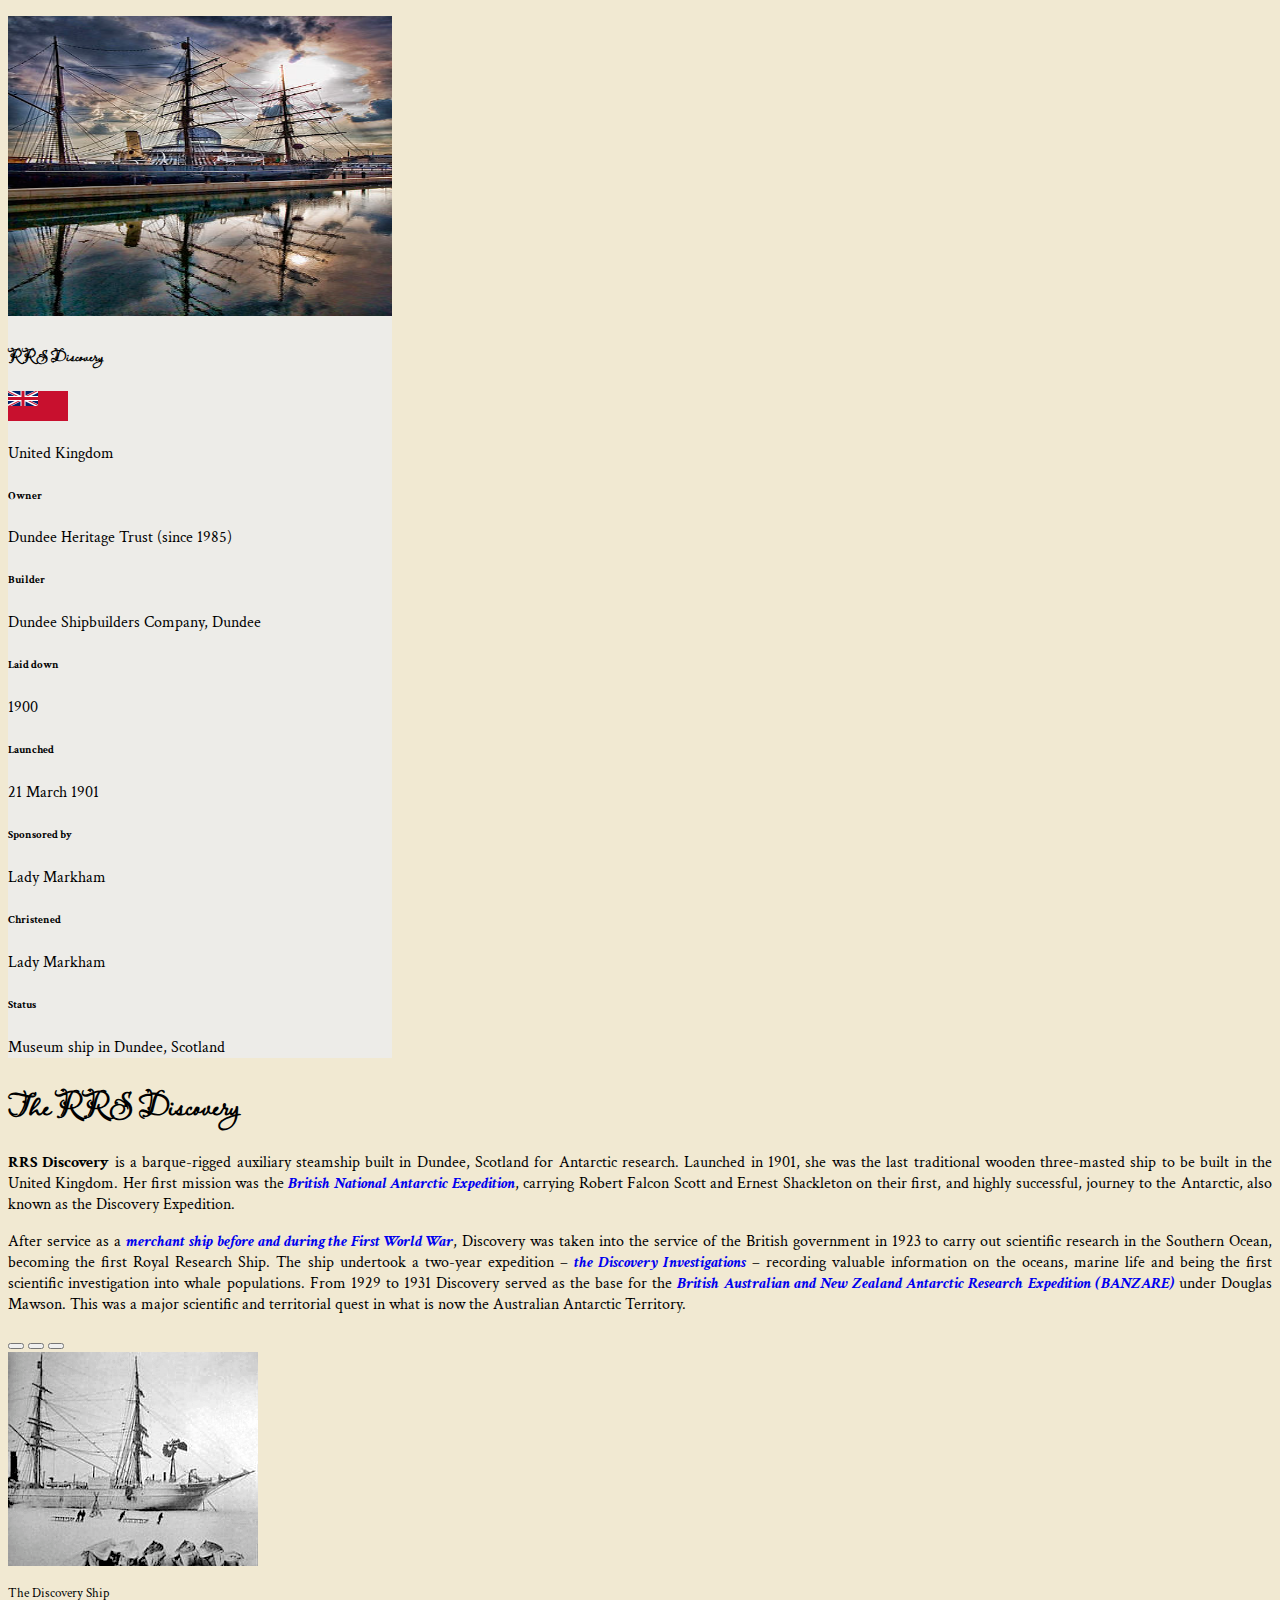
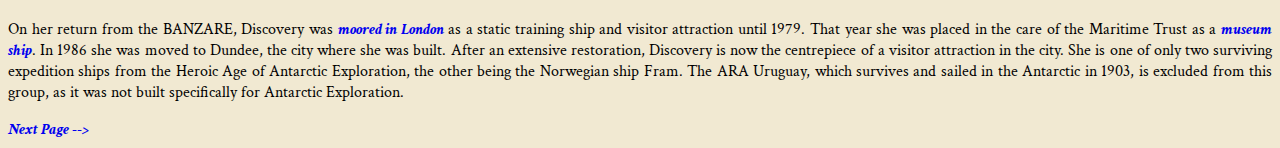
<file: index.html>
<!DOCTYPE html>
<html lang="en">
	<head>
		<meta charset="utf-8">
		<meta name="viewport" content="width=device-width, initial-scale=1">

		<title>Discovery Wiki</title>

		<!--Stylesheets-->
		<link rel="stylesheet" href="style.css">
		<link href="https://cdn.jsdelivr.net/npm/bootstrap@5.3.5/dist/css/bootstrap.min.css" rel="stylesheet"
			integrity="sha384-SgOJa3DmI69IUzQ2PVdRZhwQ+dy64/BUtbMJw1MZ8t5HZApcHrRKUc4W0kG879m7" crossorigin="anonymous">

		<!--Jquery Import-->
		<script src="https://code.jquery.com/jquery-3.3.1.js" integrity="sha256-2Kok7MbOyxpgUVvAk/HJ2jigOSYS2auK4Pfzbm7uH60="
			crossorigin="anonymous">
		</script>

		<!--JS for loading Header/Footer-->
		<script>
			$(function () {
				$("#header").load("header.html");
				$("#footer").load("footer.html");
			});
		</script>
	</head>

	<body>
		<!--load Header-->
		<header id="header" class="sticky-top"></header>

		<!--Page Content-->
		<main>
			<div class="container p-3">
				<div class="row align-items-center mt-3">
					<div class="col-xxl-4 order-2 order-xxl-1">
						<div class="card mx-auto" style="width: 24rem;">
							<img src="img/RRS-Discovery-Dundee.jpg" class="card-img-top" style="overflow: hidden; width: 100%; height: 300px"  alt="RRS Discovery in Dundee">
							<div class="card-body">
								<h4 class="card-title text-center">RRS Discovery</h4>

								<div class="row">
									<div class="col">
										<img src="img/Civil-Ensign-of-the-United-Kingdom.webp" height="30" width="60" alt="Civil Ensign of the United Kingdom">
									</div>

									<div class="col">
										<p>United Kingdom</p>
									</div>
								</div>

								<div class="row">
									<div class="col">
										<h6>Owner</h6>
									</div>
									<div class="col">
										<p>Dundee Heritage Trust (since 1985)</p>
									</div>
								</div>

								<div class="row">
									<div class="col">
										<h6>Builder</h6>
									</div>
									<div class="col">
										<p>Dundee Shipbuilders Company, Dundee</p>
									</div>
								</div>

								<div class="row">
									<div class="col">
										<h6>Laid down</h6>
									</div>
									<div class="col">
										<p>1900</p>
									</div>
								</div>

								<div class="row">
									<div class="col">
										<h6>Launched</h6>
									</div>
									<div class="col">
										<p>21 March 1901</p>
									</div>
								</div>

								<div class="row">
									<div class="col">
										<h6>Sponsored by</h6>
									</div>
									<div class="col">
										<p>Lady Markham</p>
									</div>
								</div>

								<div class="row">
									<div class="col">
										<h6>Christened</h6>
									</div>
									<div class="col">
										<p>Lady Markham</p>
									</div>
								</div>

								<div class="row">
									<div class="col">
										<h6>Status</h6>
									</div>
									<div class="col">
										<p>Museum ship in Dundee, Scotland</p>
									</div>
								</div>
							</div>
						</div>
					</div>

					<div class="col-xxl-8 order-1 order-xxl-2 text-center">
						<h1>The RRS Discovery</h1>

						<p>
							<strong>RRS Discovery</strong> is a barque-rigged auxiliary steamship built in Dundee, Scotland for Antarctic research. Launched in 1901, she was the last traditional wooden three-masted ship to be built in the United Kingdom. Her first mission was the <a href="BNAE.html">British National Antarctic Expedition</a>, carrying Robert Falcon Scott and Ernest Shackleton on their first, and highly successful, journey to the Antarctic, also known as the Discovery Expedition.
						</p>

						<p>
							After service as a <a href="inbetween.html">merchant ship before and during the First World War</a>, Discovery was taken into the service of the British government in 1923 to carry out scientific research in the Southern Ocean, becoming the first Royal Research Ship. The ship undertook a two-year expedition – <a href="investigations.html">the Discovery Investigations</a> – recording valuable information on the oceans, marine life and being the first scientific investigation into whale populations. From 1929 to 1931 Discovery served as the base for the <a href="BANZARE.html">British Australian and New Zealand Antarctic Research Expedition (BANZARE)</a> under Douglas Mawson. This was a major scientific and territorial quest in what is now the Australian Antarctic Territory.
						</p>

						<div class="row align-items-center mt-3">
							<div class="col-md-5 order-1 order-md-2">
								<div id="carousel" class="carousel carousel-light carousel-fade slide shadow rounded" style="width: 350px; height: 235px" data-bs-ride="carousel">
									<div class="carousel-indicators mx-4">
										<button type="button" data-bs-target="#carousel" data-bs-slide-to="0" class="active" aria-current="true"></button>
										<button type="button" data-bs-target="#carousel" data-bs-slide-to="1"></button>
										<button type="button" data-bs-target="#carousel" data-bs-slide-to="2"></button>
									</div>

									<div class="carousel-inner">
										<div class="carousel-item active">
											<img src="img/Discovery.jpg" class="d-block w-100 rounded" alt="Discovery in Antarctica">
										</div>
										<div class="carousel-item">
											<img src="img/Discovery-Morning-and-Terra-Nova.jpg" class="d-block w-100 rounded" alt="Discovery, Morning and Terra Nova">
										</div>
										<div class="carousel-item">
											<img src="img/RRS-Discovery-in-London.jpg" class="d-block w-100 rounded" alt="Discovery in London">
										</div>
									</div>

									<button class="carousel-control-prev" type="button" data-bs-target="#carousel" data-bs-slide="prev">
										<span class="carousel-control-prev-icon" aria-hidden="true"></span>
										<span class="visually-hidden">Previous</span>
									</button>
									<button class="carousel-control-next" type="button" data-bs-target="#carousel" data-bs-slide="next">
										<span class="carousel-control-next-icon" aria-hidden="true"></span>
										<span class="visually-hidden">Next</span>
									</button>
								</div>

								<p><small>The Discovery Ship</small></p>
							</div>

							<div class="col-12 col-md-7 order-2 order-md-1">
								<p>
									On her return from the BANZARE, Discovery was <a href="london.html">moored in London</a> as a static training ship and visitor attraction until 1979. That year she was placed in the care of the Maritime Trust as a <a href="retirement.html">museum ship</a>. In 1986 she was moved to Dundee, the city where she was built. After an extensive restoration, Discovery is now the centrepiece of a visitor attraction in the city. She is one of only two surviving expedition ships from the Heroic Age of Antarctic Exploration, the other being the Norwegian ship Fram. The ARA Uruguay, which survives and sailed in the Antarctic in 1903, is excluded from this group, as it was not built specifically for Antarctic Exploration.
								</p>
							</div>
						</div>
					</div>

					<div class="row align-items-center order-3 mt-3">
						<div class="col-12 text-center fs-2">
							<a href="specs.html">Next Page --></a>
						</div>
					</div>
				</div>
			</div>
		</main>

		<!--load Footer-->
		<footer id="footer"></footer>

		<!--Bootstrap JS-->
		<script src="https://cdn.jsdelivr.net/npm/bootstrap@5.3.5/dist/js/bootstrap.bundle.min.js"
			integrity="sha384-k6d4wzSIapyDyv1kpU366/PK5hCdSbCRGRCMv+eplOQJWyd1fbcAu9OCUj5zNLiq"
			crossorigin="anonymous"></script>
	</body>
</html>
</file>
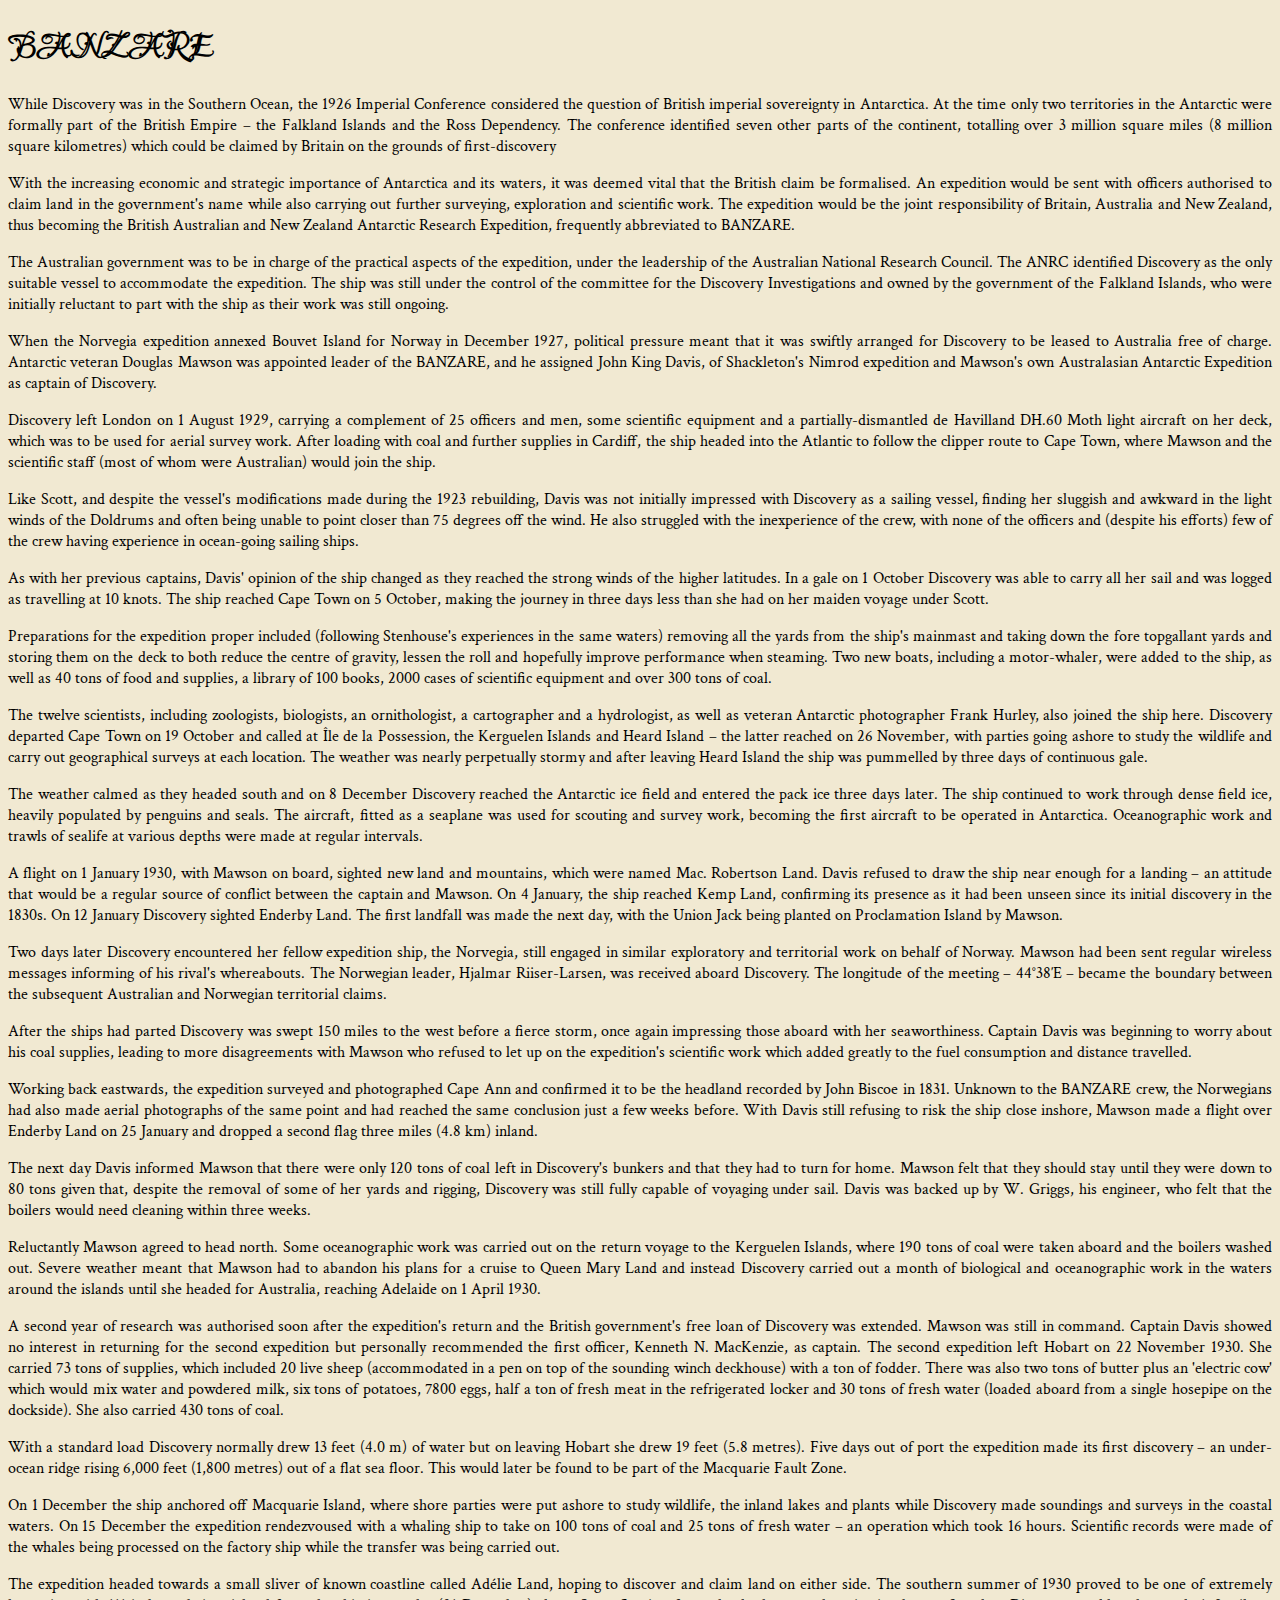
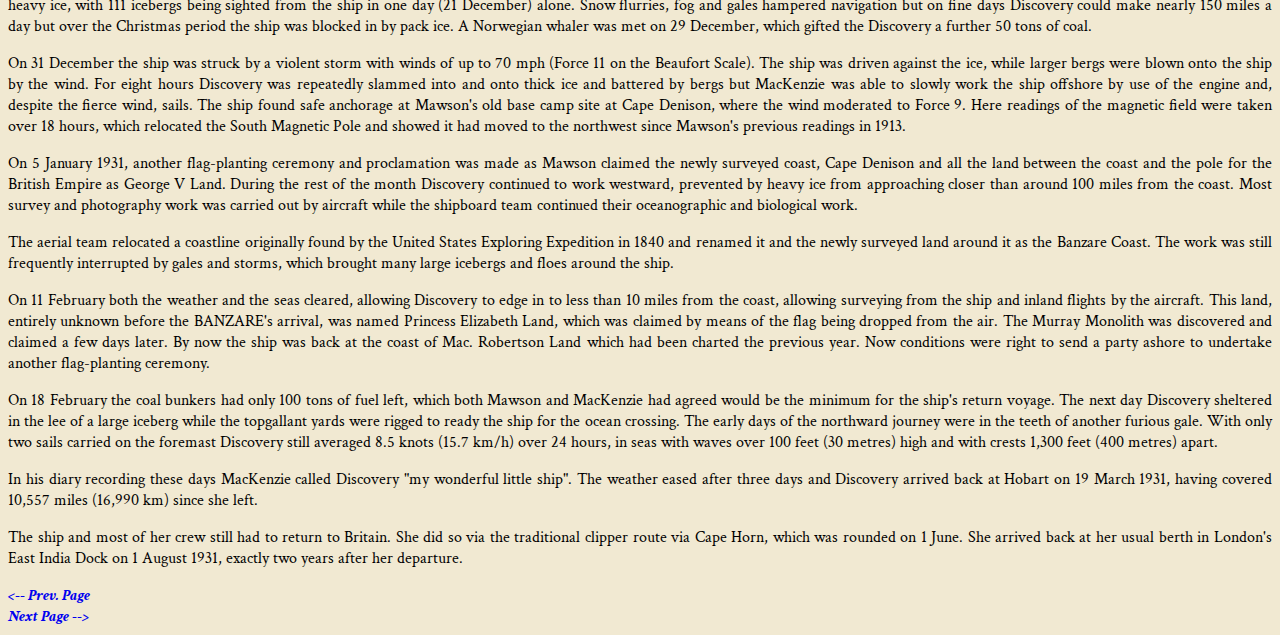
<file: BANZARE.html>
<!DOCTYPE html>
<html lang="en">
    <head>
        <!--Page Metadata-->
        <meta charset="UTF-8">
        <meta name="viewport" content="width=device-width, initial-scale=1">

        <title>BANZARE</title>

        <!--Stylesheets-->
        <link rel="stylesheet" href="style.css">
        <link href="https://cdn.jsdelivr.net/npm/bootstrap@5.3.5/dist/css/bootstrap.min.css" rel="stylesheet"
              integrity="sha384-SgOJa3DmI69IUzQ2PVdRZhwQ+dy64/BUtbMJw1MZ8t5HZApcHrRKUc4W0kG879m7" crossorigin="anonymous">

        <!--Jquery Import-->
        <script src="https://code.jquery.com/jquery-3.3.1.js" integrity="sha256-2Kok7MbOyxpgUVvAk/HJ2jigOSYS2auK4Pfzbm7uH60="
                crossorigin="anonymous">
        </script>

        <!--JS for loading Header/Footer-->
        <script>
            $(function () {
                $("#header").load("header.html");
                $("#footer").load("footer.html");
            });
        </script>
    </head>

    <body>
        <!--load Header-->
        <header id="header" class="sticky-top"></header>

        <!--Page Content-->
        <main>
            <div class="container p-3">
                <div class="row justify-content-center">
                    <div class="col-12 text-center">
                        <h1>BANZARE</h1>
                    </div>
                </div>

                <div class="row justify-content-center">
                    <div class="col-12 text-center">
                        <p>
                            While Discovery was in the Southern Ocean, the 1926 Imperial Conference considered the question of British imperial sovereignty in Antarctica. At the time only two territories in the Antarctic were formally part of the British Empire – the Falkland Islands and the Ross Dependency. The conference identified seven other parts of the continent, totalling over 3 million square miles (8 million square kilometres) which could be claimed by Britain on the grounds of first-discovery
                        </p>

                        <p>
                            With the increasing economic and strategic importance of Antarctica and its waters, it was deemed vital that the British claim be formalised. An expedition would be sent with officers authorised to claim land in the government's name while also carrying out further surveying, exploration and scientific work. The expedition would be the joint responsibility of Britain, Australia and New Zealand, thus becoming the British Australian and New Zealand Antarctic Research Expedition, frequently abbreviated to BANZARE.
                        </p>

                        <p>
                            The Australian government was to be in charge of the practical aspects of the expedition, under the leadership of the Australian National Research Council. The ANRC identified Discovery as the only suitable vessel to accommodate the expedition. The ship was still under the control of the committee for the Discovery Investigations and owned by the government of the Falkland Islands, who were initially reluctant to part with the ship as their work was still ongoing.
                        </p>

                        <p>
                            When the Norvegia expedition annexed Bouvet Island for Norway in December 1927, political pressure meant that it was swiftly arranged for Discovery to be leased to Australia free of charge. Antarctic veteran Douglas Mawson was appointed leader of the BANZARE, and he assigned John King Davis, of Shackleton's Nimrod expedition and Mawson's own Australasian Antarctic Expedition as captain of Discovery.
                        </p>

                        <p>
                            Discovery left London on 1 August 1929, carrying a complement of 25 officers and men, some scientific equipment and a partially-dismantled de Havilland DH.60 Moth light aircraft on her deck, which was to be used for aerial survey work. After loading with coal and further supplies in Cardiff, the ship headed into the Atlantic to follow the clipper route to Cape Town, where Mawson and the scientific staff (most of whom were Australian) would join the ship.
                        </p>

                        <p>
                            Like Scott, and despite the vessel's modifications made during the 1923 rebuilding, Davis was not initially impressed with Discovery as a sailing vessel, finding her sluggish and awkward in the light winds of the Doldrums and often being unable to point closer than 75 degrees off the wind. He also struggled with the inexperience of the crew, with none of the officers and (despite his efforts) few of the crew having experience in ocean-going sailing ships.
                        </p>

                        <p>
                            As with her previous captains, Davis' opinion of the ship changed as they reached the strong winds of the higher latitudes. In a gale on 1 October Discovery was able to carry all her sail and was logged as travelling at 10 knots. The ship reached Cape Town on 5 October, making the journey in three days less than she had on her maiden voyage under Scott.
                        </p>

                        <p>
                            Preparations for the expedition proper included (following Stenhouse's experiences in the same waters) removing all the yards from the ship's mainmast and taking down the fore topgallant yards and storing them on the deck to both reduce the centre of gravity, lessen the roll and hopefully improve performance when steaming. Two new boats, including a motor-whaler, were added to the ship, as well as 40 tons of food and supplies, a library of 100 books, 2000 cases of scientific equipment and over 300 tons of coal.
                        </p>

                        <p>
                            The twelve scientists, including zoologists, biologists, an ornithologist, a cartographer and a hydrologist, as well as veteran Antarctic photographer Frank Hurley, also joined the ship here. Discovery departed Cape Town on 19 October and called at Île de la Possession, the Kerguelen Islands and Heard Island – the latter reached on 26 November, with parties going ashore to study the wildlife and carry out geographical surveys at each location. The weather was nearly perpetually stormy and after leaving Heard Island the ship was pummelled by three days of continuous gale.
                        </p>

                        <p>
                            The weather calmed as they headed south and on 8 December Discovery reached the Antarctic ice field and entered the pack ice three days later. The ship continued to work through dense field ice, heavily populated by penguins and seals. The aircraft, fitted as a seaplane was used for scouting and survey work, becoming the first aircraft to be operated in Antarctica. Oceanographic work and trawls of sealife at various depths were made at regular intervals.
                        </p>

                        <p>
                            A flight on 1 January 1930, with Mawson on board, sighted new land and mountains, which were named Mac. Robertson Land. Davis refused to draw the ship near enough for a landing – an attitude that would be a regular source of conflict between the captain and Mawson. On 4 January, the ship reached Kemp Land, confirming its presence as it had been unseen since its initial discovery in the 1830s. On 12 January Discovery sighted Enderby Land. The first landfall was made the next day, with the Union Jack being planted on Proclamation Island by Mawson.
                        </p>

                        <p>
                            Two days later Discovery encountered her fellow expedition ship, the Norvegia, still engaged in similar exploratory and territorial work on behalf of Norway. Mawson had been sent regular wireless messages informing of his rival's whereabouts. The Norwegian leader, Hjalmar Riiser-Larsen, was received aboard Discovery. The longitude of the meeting – 44°38′E – became the boundary between the subsequent Australian and Norwegian territorial claims.
                        </p>

                        <p>
                            After the ships had parted Discovery was swept 150 miles to the west before a fierce storm, once again impressing those aboard with her seaworthiness. Captain Davis was beginning to worry about his coal supplies, leading to more disagreements with Mawson who refused to let up on the expedition's scientific work which added greatly to the fuel consumption and distance travelled.
                        </p>

                        <p>
                            Working back eastwards, the expedition surveyed and photographed Cape Ann and confirmed it to be the headland recorded by John Biscoe in 1831. Unknown to the BANZARE crew, the Norwegians had also made aerial photographs of the same point and had reached the same conclusion just a few weeks before. With Davis still refusing to risk the ship close inshore, Mawson made a flight over Enderby Land on 25 January and dropped a second flag three miles (4.8 km) inland.
                        </p>

                        <p>
                            The next day Davis informed Mawson that there were only 120 tons of coal left in Discovery's bunkers and that they had to turn for home. Mawson felt that they should stay until they were down to 80 tons given that, despite the removal of some of her yards and rigging, Discovery was still fully capable of voyaging under sail. Davis was backed up by W. Griggs, his engineer, who felt that the boilers would need cleaning within three weeks.
                        </p>

                        <p>
                            Reluctantly Mawson agreed to head north. Some oceanographic work was carried out on the return voyage to the Kerguelen Islands, where 190 tons of coal were taken aboard and the boilers washed out. Severe weather meant that Mawson had to abandon his plans for a cruise to Queen Mary Land and instead Discovery carried out a month of biological and oceanographic work in the waters around the islands until she headed for Australia, reaching Adelaide on 1 April 1930.
                        </p>

                        <p>
                            A second year of research was authorised soon after the expedition's return and the British government's free loan of Discovery was extended. Mawson was still in command. Captain Davis showed no interest in returning for the second expedition but personally recommended the first officer, Kenneth N. MacKenzie, as captain. The second expedition left Hobart on 22 November 1930. She carried 73 tons of supplies, which included 20 live sheep (accommodated in a pen on top of the sounding winch deckhouse) with a ton of fodder. There was also two tons of butter plus an 'electric cow' which would mix water and powdered milk, six tons of potatoes, 7800 eggs, half a ton of fresh meat in the refrigerated locker and 30 tons of fresh water (loaded aboard from a single hosepipe on the dockside). She also carried 430 tons of coal.
                        </p>

                        <p>
                            With a standard load Discovery normally drew 13 feet (4.0 m) of water but on leaving Hobart she drew 19 feet (5.8 metres). Five days out of port the expedition made its first discovery – an under-ocean ridge rising 6,000 feet (1,800 metres) out of a flat sea floor. This would later be found to be part of the Macquarie Fault Zone.
                        </p>

                        <p>
                            On 1 December the ship anchored off Macquarie Island, where shore parties were put ashore to study wildlife, the inland lakes and plants while Discovery made soundings and surveys in the coastal waters. On 15 December the expedition rendezvoused with a whaling ship to take on 100 tons of coal and 25 tons of fresh water – an operation which took 16 hours. Scientific records were made of the whales being processed on the factory ship while the transfer was being carried out.
                        </p>

                        <p>
                            The expedition headed towards a small sliver of known coastline called Adélie Land, hoping to discover and claim land on either side. The southern summer of 1930 proved to be one of extremely heavy ice, with 111 icebergs being sighted from the ship in one day (21 December) alone. Snow flurries, fog and gales hampered navigation but on fine days Discovery could make nearly 150 miles a day but over the Christmas period the ship was blocked in by pack ice. A Norwegian whaler was met on 29 December, which gifted the Discovery a further 50 tons of coal.
                        </p>

                        <p>
                            On 31 December the ship was struck by a violent storm with winds of up to 70 mph (Force 11 on the Beaufort Scale). The ship was driven against the ice, while larger bergs were blown onto the ship by the wind. For eight hours Discovery was repeatedly slammed into and onto thick ice and battered by bergs but MacKenzie was able to slowly work the ship offshore by use of the engine and, despite the fierce wind, sails. The ship found safe anchorage at Mawson's old base camp site at Cape Denison, where the wind moderated to Force 9. Here readings of the magnetic field were taken over 18 hours, which relocated the South Magnetic Pole and showed it had moved to the northwest since Mawson's previous readings in 1913.
                        </p>

                        <p>
                            On 5 January 1931, another flag-planting ceremony and proclamation was made as Mawson claimed the newly surveyed coast, Cape Denison and all the land between the coast and the pole for the British Empire as George V Land. During the rest of the month Discovery continued to work westward, prevented by heavy ice from approaching closer than around 100 miles from the coast. Most survey and photography work was carried out by aircraft while the shipboard team continued their oceanographic and biological work.
                        </p>

                        <p>
                            The aerial team relocated a coastline originally found by the United States Exploring Expedition in 1840 and renamed it and the newly surveyed land around it as the Banzare Coast. The work was still frequently interrupted by gales and storms, which brought many large icebergs and floes around the ship.
                        </p>

                        <p>
                            On 11 February both the weather and the seas cleared, allowing Discovery to edge in to less than 10 miles from the coast, allowing surveying from the ship and inland flights by the aircraft. This land, entirely unknown before the BANZARE's arrival, was named Princess Elizabeth Land, which was claimed by means of the flag being dropped from the air. The Murray Monolith was discovered and claimed a few days later. By now the ship was back at the coast of Mac. Robertson Land which had been charted the previous year. Now conditions were right to send a party ashore to undertake another flag-planting ceremony.
                        </p>

                        <p>
                            On 18 February the coal bunkers had only 100 tons of fuel left, which both Mawson and MacKenzie had agreed would be the minimum for the ship's return voyage. The next day Discovery sheltered in the lee of a large iceberg while the topgallant yards were rigged to ready the ship for the ocean crossing. The early days of the northward journey were in the teeth of another furious gale. With only two sails carried on the foremast Discovery still averaged 8.5 knots (15.7 km/h) over 24 hours, in seas with waves over 100 feet (30 metres) high and with crests 1,300 feet (400 metres) apart.
                        </p>

                        <p>
                            In his diary recording these days MacKenzie called Discovery "my wonderful little ship". The weather eased after three days and Discovery arrived back at Hobart on 19 March 1931, having covered 10,557 miles (16,990 km) since she left.
                        </p>

                        <p>
                            The ship and most of her crew still had to return to Britain. She did so via the traditional clipper route via Cape Horn, which was rounded on 1 June. She arrived back at her usual berth in London's East India Dock on 1 August 1931, exactly two years after her departure.
                        </p>
                    </div>
                </div>

                <div class="row align-items-center mt-3">
                    <div class="col-6 text-center fs-2">
                        <a href="investigations.html"><-- Prev. Page</a>
                    </div>

                    <div class="col-6 text-center fs-2">
                        <a href="london.html">Next Page --></a>
                    </div>
                </div>
            </div>
        </main>

        <!--load Footer-->
        <footer id="footer"></footer>

        <!--Bootstrap JS-->
        <script src="https://cdn.jsdelivr.net/npm/bootstrap@5.3.5/dist/js/bootstrap.bundle.min.js"
                   integrity="sha384-k6d4wzSIapyDyv1kpU366/PK5hCdSbCRGRCMv+eplOQJWyd1fbcAu9OCUj5zNLiq"
                   crossorigin="anonymous"></script>
    </body>
</html>
</file>
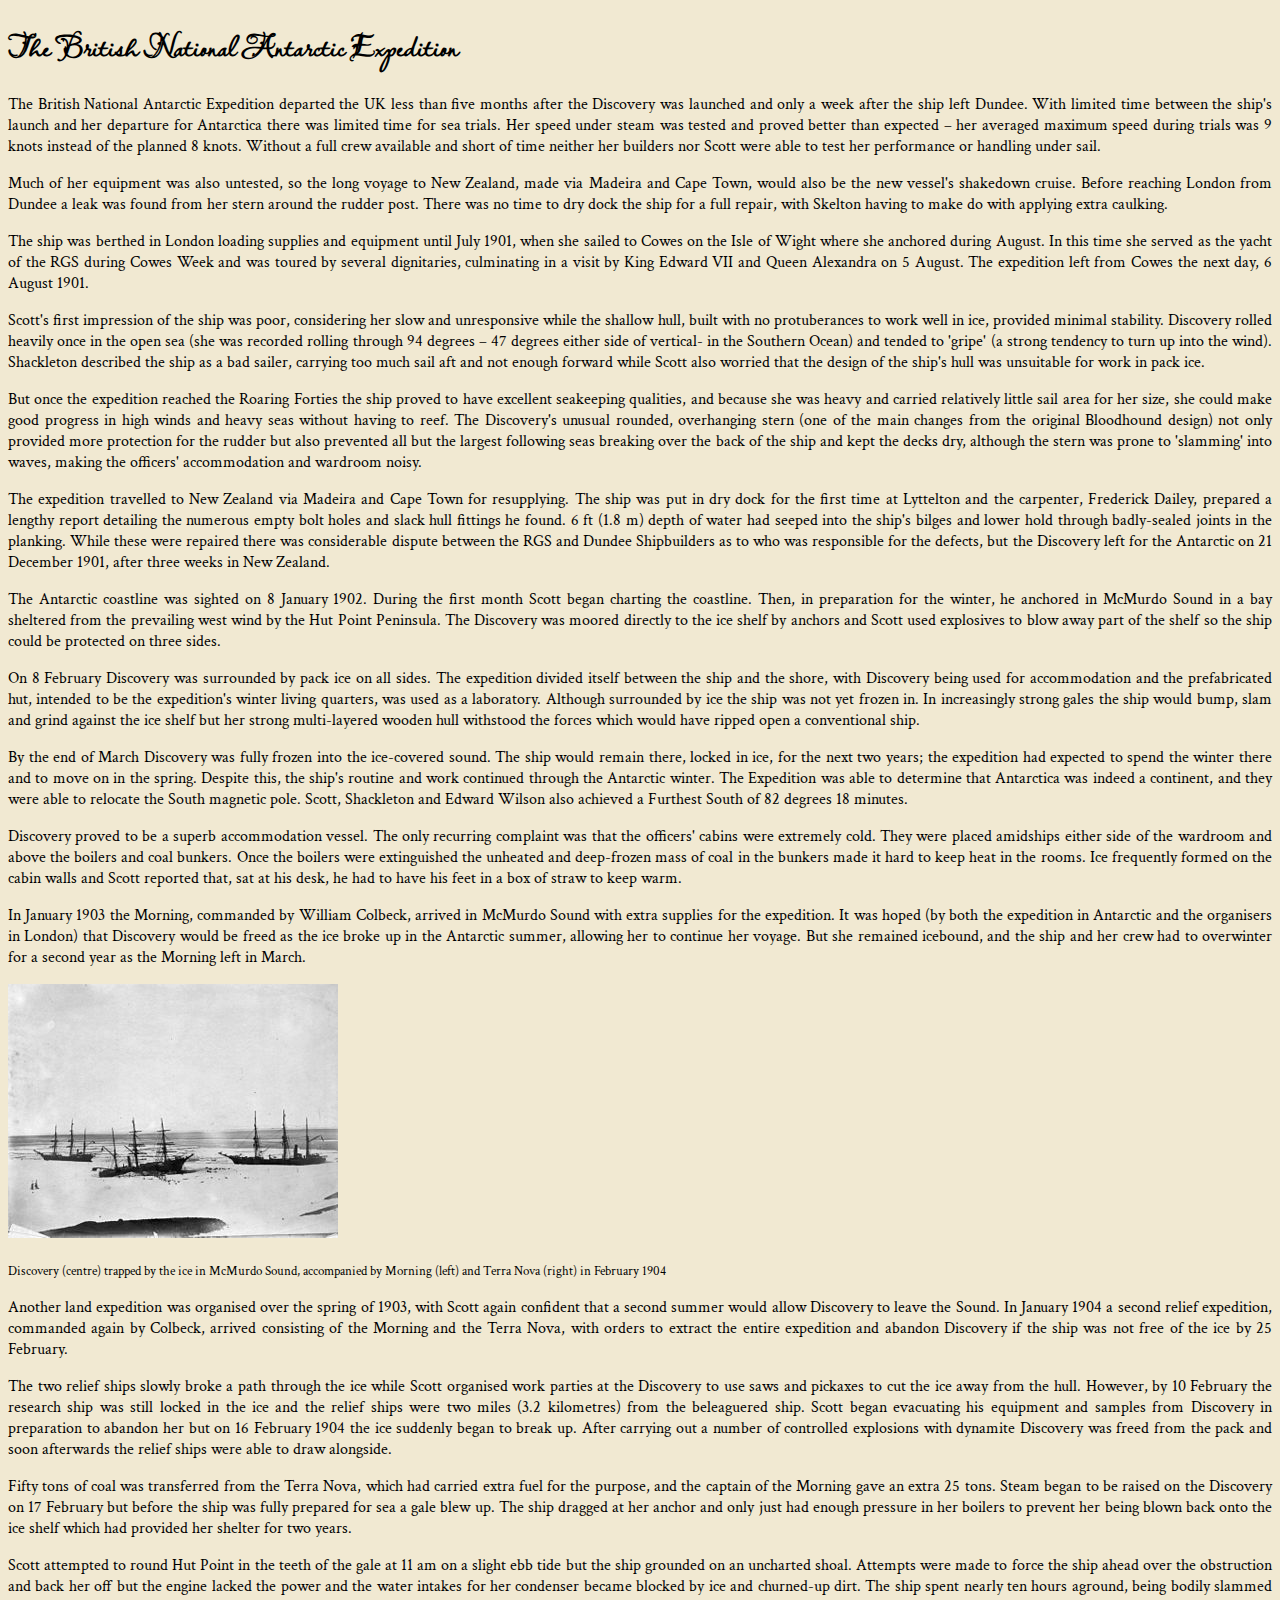
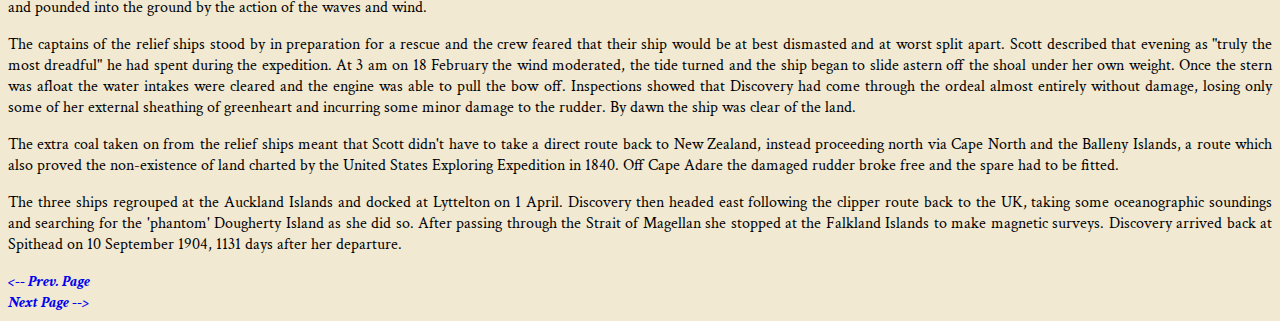
<file: BNAE.html>
<!DOCTYPE html>
<html lang="en">
    <head>
        <!--Page Metadata-->
        <meta charset="UTF-8">
        <meta name="viewport" content="width=device-width, initial-scale=1">

        <title>The British National Antarctic Expedition</title>

        <!--Stylesheets-->
        <link rel="stylesheet" href="style.css">
        <link href="https://cdn.jsdelivr.net/npm/bootstrap@5.3.5/dist/css/bootstrap.min.css" rel="stylesheet"
              integrity="sha384-SgOJa3DmI69IUzQ2PVdRZhwQ+dy64/BUtbMJw1MZ8t5HZApcHrRKUc4W0kG879m7" crossorigin="anonymous">

        <!--Jquery Import-->
        <script src="https://code.jquery.com/jquery-3.3.1.js" integrity="sha256-2Kok7MbOyxpgUVvAk/HJ2jigOSYS2auK4Pfzbm7uH60="
                crossorigin="anonymous">
        </script>

        <!--JS for loading Header/Footer-->
        <script>
            $(function () {
                $("#header").load("header.html");
                $("#footer").load("footer.html");
            });
        </script>
    </head>

    <body>
        <!--load Header-->
        <header id="header" class="sticky-top"></header>

        <!--Page Content-->
        <main>
            <div class="container p-3">
                <div class="row align-items-center">
                    <div class="col text-center">
                        <h1>The British National Antarctic Expedition</h1>
                    </div>
                </div>

                <div class="row align-items-center mt-3">
                    <div class="col">
                        <p>
                            The British National Antarctic Expedition departed the UK less than five months after the Discovery was launched and only a week after the ship left Dundee. With limited time between the ship's launch and her departure for Antarctica there was limited time for sea trials. Her speed under steam was tested and proved better than expected – her averaged maximum speed during trials was 9 knots instead of the planned 8 knots. Without a full crew available and short of time neither her builders nor Scott were able to test her performance or handling under sail.
                        </p>

                        <p>
                            Much of her equipment was also untested, so the long voyage to New Zealand, made via Madeira and Cape Town, would also be the new vessel's shakedown cruise. Before reaching London from Dundee a leak was found from her stern around the rudder post. There was no time to dry dock the ship for a full repair, with Skelton having to make do with applying extra caulking.
                        </p>

                        <p>
                            The ship was berthed in London loading supplies and equipment until July 1901, when she sailed to Cowes on the Isle of Wight where she anchored during August. In this time she served as the yacht of the RGS during Cowes Week and was toured by several dignitaries, culminating in a visit by King Edward VII and Queen Alexandra on 5 August. The expedition left from Cowes the next day, 6 August 1901.
                        </p>

                        <p>
                            Scott's first impression of the ship was poor, considering her slow and unresponsive while the shallow hull, built with no protuberances to work well in ice, provided minimal stability. Discovery rolled heavily once in the open sea (she was recorded rolling through 94 degrees – 47 degrees either side of vertical- in the Southern Ocean) and tended to 'gripe' (a strong tendency to turn up into the wind). Shackleton described the ship as a bad sailer, carrying too much sail aft and not enough forward while Scott also worried that the design of the ship's hull was unsuitable for work in pack ice.
                        </p>

                        <p>
                            But once the expedition reached the Roaring Forties the ship proved to have excellent seakeeping qualities, and because she was heavy and carried relatively little sail area for her size, she could make good progress in high winds and heavy seas without having to reef. The Discovery's unusual rounded, overhanging stern (one of the main changes from the original Bloodhound design) not only provided more protection for the rudder but also prevented all but the largest following seas breaking over the back of the ship and kept the decks dry, although the stern was prone to 'slamming' into waves, making the officers' accommodation and wardroom noisy.
                        </p>

                        <p>
                            The expedition travelled to New Zealand via Madeira and Cape Town for resupplying. The ship was put in dry dock for the first time at Lyttelton and the carpenter, Frederick Dailey, prepared a lengthy report detailing the numerous empty bolt holes and slack hull fittings he found. 6 ft (1.8 m) depth of water had seeped into the ship's bilges and lower hold through badly-sealed joints in the planking. While these were repaired there was considerable dispute between the RGS and Dundee Shipbuilders as to who was responsible for the defects, but the Discovery left for the Antarctic on 21 December 1901, after three weeks in New Zealand.
                        </p>

                        <p>
                            The Antarctic coastline was sighted on 8 January 1902. During the first month Scott began charting the coastline. Then, in preparation for the winter, he anchored in McMurdo Sound in a bay sheltered from the prevailing west wind by the Hut Point Peninsula. The Discovery was moored directly to the ice shelf by anchors and Scott used explosives to blow away part of the shelf so the ship could be protected on three sides.
                        </p>

                        <p>
                            On 8 February Discovery was surrounded by pack ice on all sides. The expedition divided itself between the ship and the shore, with Discovery being used for accommodation and the prefabricated hut, intended to be the expedition's winter living quarters, was used as a laboratory. Although surrounded by ice the ship was not yet frozen in. In increasingly strong gales the ship would bump, slam and grind against the ice shelf but her strong multi-layered wooden hull withstood the forces which would have ripped open a conventional ship.
                        </p>
                    </div>

                    <div class="row align-items-center">
                        <div class="col-md-8">
                            <p>
                                By the end of March Discovery was fully frozen into the ice-covered sound. The ship would remain there, locked in ice, for the next two years; the expedition had expected to spend the winter there and to move on in the spring. Despite this, the ship's routine and work continued through the Antarctic winter. The Expedition was able to determine that Antarctica was indeed a continent, and they were able to relocate the South magnetic pole. Scott, Shackleton and Edward Wilson also achieved a Furthest South of 82 degrees 18 minutes.
                            </p>

                            <p>
                                Discovery proved to be a superb accommodation vessel. The only recurring complaint was that the officers' cabins were extremely cold. They were placed amidships either side of the wardroom and above the boilers and coal bunkers. Once the boilers were extinguished the unheated and deep-frozen mass of coal in the bunkers made it hard to keep heat in the rooms. Ice frequently formed on the cabin walls and Scott reported that, sat at his desk, he had to have his feet in a box of straw to keep warm.
                            </p>

                            <p>
                                In January 1903 the Morning, commanded by William Colbeck, arrived in McMurdo Sound with extra supplies for the expedition. It was hoped (by both the expedition in Antarctic and the organisers in London) that Discovery would be freed as the ice broke up in the Antarctic summer, allowing her to continue her voyage. But she remained icebound, and the ship and her crew had to overwinter for a second year as the Morning left in March.
                            </p>
                        </div>

                        <div class="col-md-4 text-center align-self-center">
                            <img src="img/Discovery-Morning-and-Terra-Nova.jpg" class="img-responsive rounded" alt="Discovery (centre) trapped by the ice in McMurdo Sound, accompanied by Morning (left) and Terra Nova (right) in February 1904">

                            <p class="text-center"><small>Discovery (centre) trapped by the ice in McMurdo Sound, accompanied by Morning (left) and Terra Nova (right) in February 1904</small></p>
                        </div>
                    </div>

                    <div class="row align-items-center">
                        <div class="col">
                            <p>
                                Another land expedition was organised over the spring of 1903, with Scott again confident that a second summer would allow Discovery to leave the Sound. In January 1904 a second relief expedition, commanded again by Colbeck, arrived consisting of the Morning and the Terra Nova, with orders to extract the entire expedition and abandon Discovery if the ship was not free of the ice by 25 February.
                            </p>

                            <p>
                                The two relief ships slowly broke a path through the ice while Scott organised work parties at the Discovery to use saws and pickaxes to cut the ice away from the hull. However, by 10 February the research ship was still locked in the ice and the relief ships were two miles (3.2 kilometres) from the beleaguered ship. Scott began evacuating his equipment and samples from Discovery in preparation to abandon her but on 16 February 1904 the ice suddenly began to break up. After carrying out a number of controlled explosions with dynamite Discovery was freed from the pack and soon afterwards the relief ships were able to draw alongside.
                            </p>

                            <p>
                                Fifty tons of coal was transferred from the Terra Nova, which had carried extra fuel for the purpose, and the captain of the Morning gave an extra 25 tons. Steam began to be raised on the Discovery on 17 February but before the ship was fully prepared for sea a gale blew up. The ship dragged at her anchor and only just had enough pressure in her boilers to prevent her being blown back onto the ice shelf which had provided her shelter for two years.
                            </p>

                            <p>
                                Scott attempted to round Hut Point in the teeth of the gale at 11 am on a slight ebb tide but the ship grounded on an uncharted shoal. Attempts were made to force the ship ahead over the obstruction and back her off but the engine lacked the power and the water intakes for her condenser became blocked by ice and churned-up dirt. The ship spent nearly ten hours aground, being bodily slammed and pounded into the ground by the action of the waves and wind.
                            </p>

                            <p>
                                The captains of the relief ships stood by in preparation for a rescue and the crew feared that their ship would be at best dismasted and at worst split apart. Scott described that evening as "truly the most dreadful" he had spent during the expedition. At 3 am on 18 February the wind moderated, the tide turned and the ship began to slide astern off the shoal under her own weight. Once the stern was afloat the water intakes were cleared and the engine was able to pull the bow off. Inspections showed that Discovery had come through the ordeal almost entirely without damage, losing only some of her external sheathing of greenheart and incurring some minor damage to the rudder. By dawn the ship was clear of the land.
                            </p>

                            <p>
                                The extra coal taken on from the relief ships meant that Scott didn't have to take a direct route back to New Zealand, instead proceeding north via Cape North and the Balleny Islands, a route which also proved the non-existence of land charted by the United States Exploring Expedition in 1840. Off Cape Adare the damaged rudder broke free and the spare had to be fitted.
                            </p>

                            <p>
                                The three ships regrouped at the Auckland Islands and docked at Lyttelton on 1 April. Discovery then headed east following the clipper route back to the UK, taking some oceanographic soundings and searching for the 'phantom' Dougherty Island as she did so. After passing through the Strait of Magellan she stopped at the Falkland Islands to make magnetic surveys. Discovery arrived back at Spithead on 10 September 1904, 1131 days after her departure.
                            </p>
                        </div>
                    </div>
                </div>

                <div class="row align-items-center mt-3">
                    <div class="col-6 text-center fs-2">
                        <a href="specs.html"><-- Prev. Page</a>
                    </div>

                    <div class="col-6 text-center fs-2">
                        <a href="inbetween.html">Next Page --></a>
                    </div>
                </div>
            </div>
        </main>

        <!--load Footer-->
        <footer id="footer"></footer>

        <!--Bootstrap JS-->
        <script src="https://cdn.jsdelivr.net/npm/bootstrap@5.3.5/dist/js/bootstrap.bundle.min.js"
                   integrity="sha384-k6d4wzSIapyDyv1kpU366/PK5hCdSbCRGRCMv+eplOQJWyd1fbcAu9OCUj5zNLiq"
                   crossorigin="anonymous"></script>
    </body>
</html>
</file>
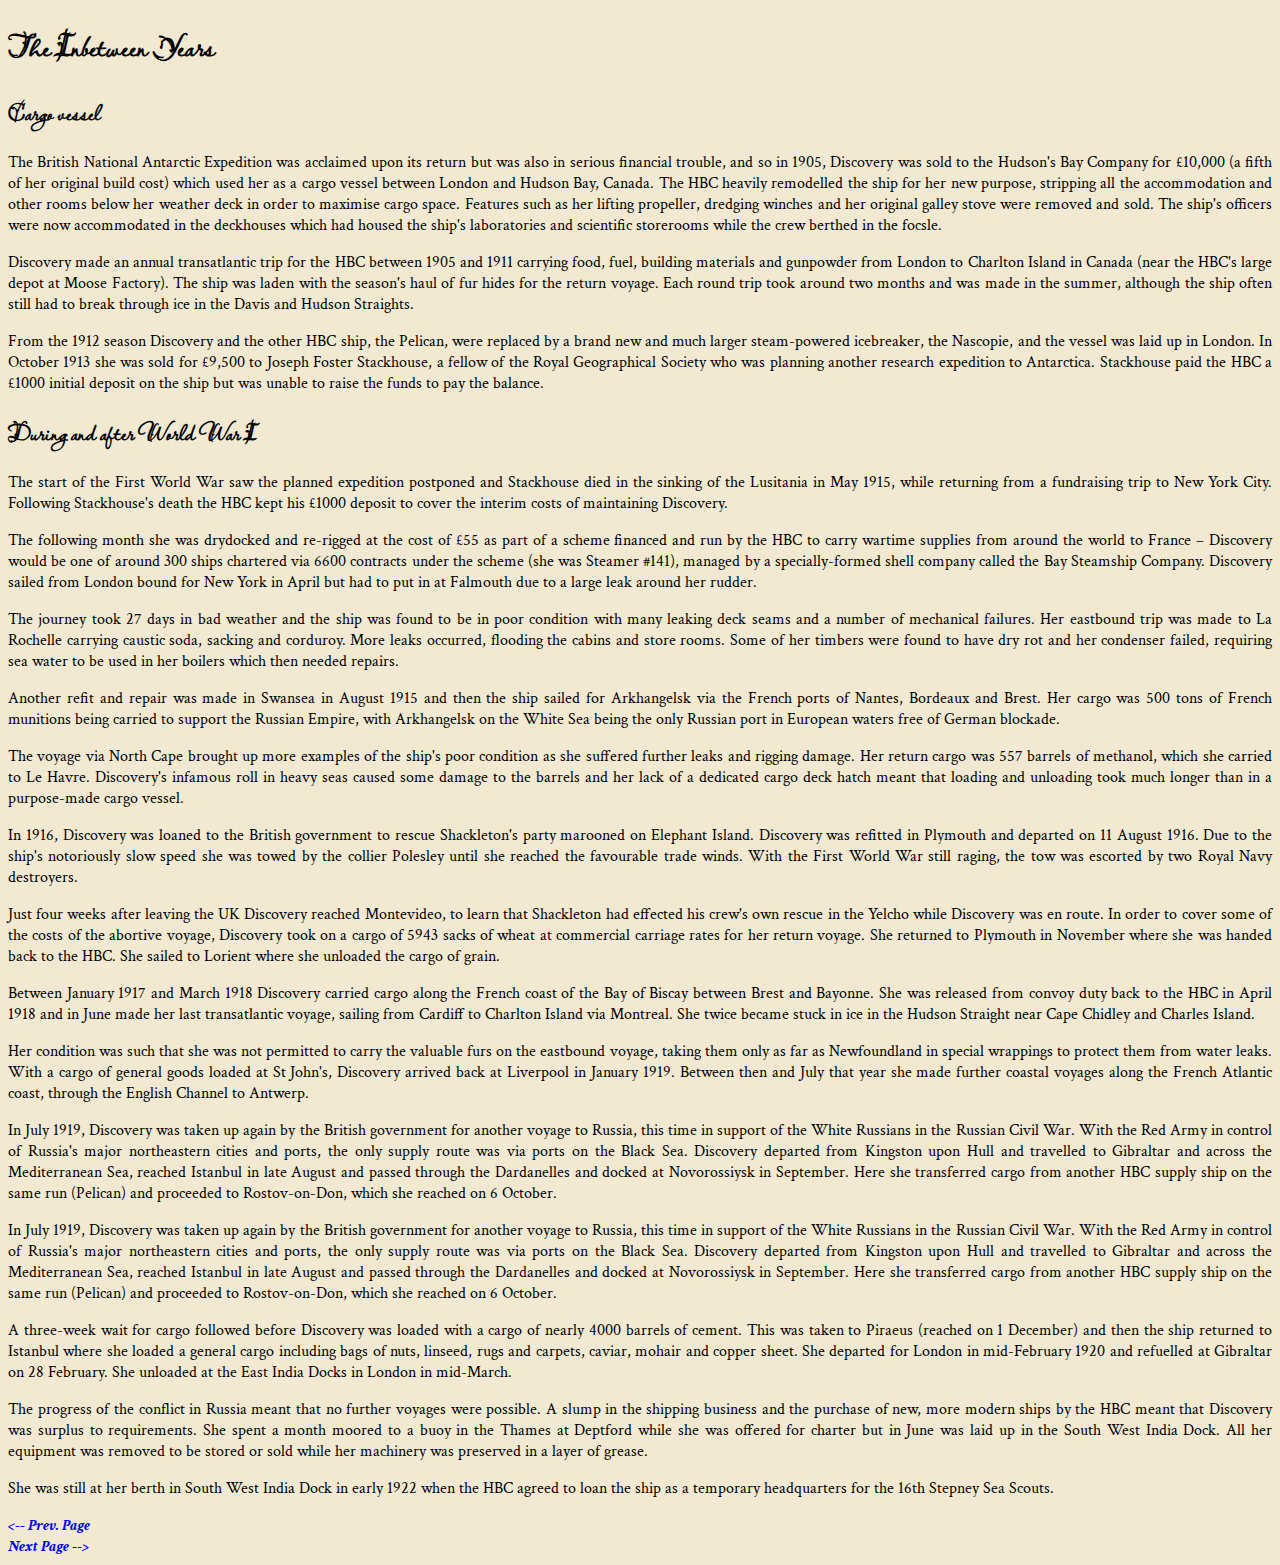
<file: inbetween.html>
<!DOCTYPE html>
<html lang="en">
    <head>
        <!--Page Metadata-->
        <meta charset="UTF-8">
        <meta name="viewport" content="width=device-width, initial-scale=1">

        <title>The Inbetween Years</title>

        <!--Stylesheets-->
        <link rel="stylesheet" href="style.css">
        <link href="https://cdn.jsdelivr.net/npm/bootstrap@5.3.5/dist/css/bootstrap.min.css" rel="stylesheet"
              integrity="sha384-SgOJa3DmI69IUzQ2PVdRZhwQ+dy64/BUtbMJw1MZ8t5HZApcHrRKUc4W0kG879m7" crossorigin="anonymous">

        <!--Jquery Import-->
        <script src="https://code.jquery.com/jquery-3.3.1.js" integrity="sha256-2Kok7MbOyxpgUVvAk/HJ2jigOSYS2auK4Pfzbm7uH60="
                crossorigin="anonymous">
        </script>

        <!--JS for loading Header/Footer-->
        <script>
            $(function () {
                $("#header").load("header.html");
                $("#footer").load("footer.html");
            });
        </script>
    </head>

    <body>
        <!--load Header-->
        <header id="header" class="sticky-top"></header>

        <!--Page Content-->
        <main>
            <div class="container p-3">
                <div class="row justify-content-center">
                    <div class="col-12 text-center">
                        <h1>The Inbetween Years</h1>
                    </div>
                </div>

                <div class="row justify-content-center mt-3">
                    <div class="col-12 text-center">
                        <h2>Cargo vessel</h2>
                    </div>
                </div>

                <div class="row justify-content-center mt-3">
                    <div class="col-12">
                        <p>
                            The British National Antarctic Expedition was acclaimed upon its return but was also in serious financial trouble, and so in 1905, Discovery was sold to the Hudson's Bay Company for £10,000 (a fifth of her original build cost) which used her as a cargo vessel between London and Hudson Bay, Canada. The HBC heavily remodelled the ship for her new purpose, stripping all the accommodation and other rooms below her weather deck in order to maximise cargo space. Features such as her lifting propeller, dredging winches and her original galley stove were removed and sold. The ship's officers were now accommodated in the deckhouses which had housed the ship's laboratories and scientific storerooms while the crew berthed in the focsle.
                        </p>

                        <p>
                            Discovery made an annual transatlantic trip for the HBC between 1905 and 1911 carrying food, fuel, building materials and gunpowder from London to Charlton Island in Canada (near the HBC's large depot at Moose Factory). The ship was laden with the season's haul of fur hides for the return voyage. Each round trip took around two months and was made in the summer, although the ship often still had to break through ice in the Davis and Hudson Straights.
                        </p>

                        <p>
                            From the 1912 season Discovery and the other HBC ship, the Pelican, were replaced by a brand new and much larger steam-powered icebreaker, the Nascopie, and the vessel was laid up in London. In October 1913 she was sold for £9,500 to Joseph Foster Stackhouse, a fellow of the Royal Geographical Society who was planning another research expedition to Antarctica. Stackhouse paid the HBC a £1000 initial deposit on the ship but was unable to raise the funds to pay the balance.
                        </p>
                    </div>
                </div>

                <div class="row justify-content-center mt-3">
                    <div class="col-12 text-center">
                        <h2>During and after World War I</h2>
                    </div>
                </div>

                <div class="row justify-content-center mt-3">
                    <div class="col-12">
                        <p>
                            The start of the First World War saw the planned expedition postponed and Stackhouse died in the sinking of the Lusitania in May 1915, while returning from a fundraising trip to New York City. Following Stackhouse's death the HBC kept his £1000 deposit to cover the interim costs of maintaining Discovery.
                        </p>

                        <p>
                            The following month she was drydocked and re-rigged at the cost of £55 as part of a scheme financed and run by the HBC to carry wartime supplies from around the world to France – Discovery would be one of around 300 ships chartered via 6600 contracts under the scheme (she was Steamer #141), managed by a specially-formed shell company called the Bay Steamship Company. Discovery sailed from London bound for New York in April but had to put in at Falmouth due to a large leak around her rudder.
                        </p>

                        <p>
                            The journey took 27 days in bad weather and the ship was found to be in poor condition with many leaking deck seams and a number of mechanical failures. Her eastbound trip was made to La Rochelle carrying caustic soda, sacking and corduroy. More leaks occurred, flooding the cabins and store rooms. Some of her timbers were found to have dry rot and her condenser failed, requiring sea water to be used in her boilers which then needed repairs.
                        </p>

                        <p>
                            Another refit and repair was made in Swansea in August 1915 and then the ship sailed for Arkhangelsk via the French ports of Nantes, Bordeaux and Brest. Her cargo was 500 tons of French munitions being carried to support the Russian Empire, with Arkhangelsk on the White Sea being the only Russian port in European waters free of German blockade.
                        </p>

                        <p>
                            The voyage via North Cape brought up more examples of the ship's poor condition as she suffered further leaks and rigging damage. Her return cargo was 557 barrels of methanol, which she carried to Le Havre. Discovery's infamous roll in heavy seas caused some damage to the barrels and her lack of a dedicated cargo deck hatch meant that loading and unloading took much longer than in a purpose-made cargo vessel.
                        </p>

                        <p>
                            In 1916, Discovery was loaned to the British government to rescue Shackleton's party marooned on Elephant Island. Discovery was refitted in Plymouth and departed on 11 August 1916. Due to the ship's notoriously slow speed she was towed by the collier Polesley until she reached the favourable trade winds. With the First World War still raging, the tow was escorted by two Royal Navy destroyers.
                        </p>

                        <p>
                            Just four weeks after leaving the UK Discovery reached Montevideo, to learn that Shackleton had effected his crew's own rescue in the Yelcho while Discovery was en route. In order to cover some of the costs of the abortive voyage, Discovery took on a cargo of 5943 sacks of wheat at commercial carriage rates for her return voyage. She returned to Plymouth in November where she was handed back to the HBC. She sailed to Lorient where she unloaded the cargo of grain.
                        </p>

                        <p>
                            Between January 1917 and March 1918 Discovery carried cargo along the French coast of the Bay of Biscay between Brest and Bayonne. She was released from convoy duty back to the HBC in April 1918 and in June made her last transatlantic voyage, sailing from Cardiff to Charlton Island via Montreal. She twice became stuck in ice in the Hudson Straight near Cape Chidley and Charles Island.
                        </p>

                        <p>
                            Her condition was such that she was not permitted to carry the valuable furs on the eastbound voyage, taking them only as far as Newfoundland in special wrappings to protect them from water leaks. With a cargo of general goods loaded at St John's, Discovery arrived back at Liverpool in January 1919. Between then and July that year she made further coastal voyages along the French Atlantic coast, through the English Channel to Antwerp.
                        </p>

                        <p>
                            In July 1919, Discovery was taken up again by the British government for another voyage to Russia, this time in support of the White Russians in the Russian Civil War. With the Red Army in control of Russia's major northeastern cities and ports, the only supply route was via ports on the Black Sea. Discovery departed from Kingston upon Hull and travelled to Gibraltar and across the Mediterranean Sea, reached Istanbul in late August and passed through the Dardanelles and docked at Novorossiysk in September. Here she transferred cargo from another HBC supply ship on the same run (Pelican) and proceeded to Rostov-on-Don, which she reached on 6 October.
                        </p>

                        <p>
                            In July 1919, Discovery was taken up again by the British government for another voyage to Russia, this time in support of the White Russians in the Russian Civil War. With the Red Army in control of Russia's major northeastern cities and ports, the only supply route was via ports on the Black Sea. Discovery departed from Kingston upon Hull and travelled to Gibraltar and across the Mediterranean Sea, reached Istanbul in late August and passed through the Dardanelles and docked at Novorossiysk in September. Here she transferred cargo from another HBC supply ship on the same run (Pelican) and proceeded to Rostov-on-Don, which she reached on 6 October.
                        </p>

                        <p>
                            A three-week wait for cargo followed before Discovery was loaded with a cargo of nearly 4000 barrels of cement. This was taken to Piraeus (reached on 1 December) and then the ship returned to Istanbul where she loaded a general cargo including bags of nuts, linseed, rugs and carpets, caviar, mohair and copper sheet. She departed for London in mid-February 1920 and refuelled at Gibraltar on 28 February. She unloaded at the East India Docks in London in mid-March.
                        </p>

                        <p>
                            The progress of the conflict in Russia meant that no further voyages were possible. A slump in the shipping business and the purchase of new, more modern ships by the HBC meant that Discovery was surplus to requirements. She spent a month moored to a buoy in the Thames at Deptford while she was offered for charter but in June was laid up in the South West India Dock. All her equipment was removed to be stored or sold while her machinery was preserved in a layer of grease.
                        </p>

                        <p>
                            She was still at her berth in South West India Dock in early 1922 when the HBC agreed to loan the ship as a temporary headquarters for the 16th Stepney Sea Scouts.
                        </p>
                    </div>
                </div>

                <div class="row align-items-center mt-3">
                    <div class="col-6 text-center fs-2">
                        <a href="BNAE.html"><-- Prev. Page</a>
                    </div>

                    <div class="col-6 text-center fs-2">
                        <a href="investigations.html">Next Page --></a>
                    </div>
                </div>
            </div>
        </main>

        <!--load Footer-->
        <footer id="footer"></footer>

        <!--Bootstrap JS-->
        <script src="https://cdn.jsdelivr.net/npm/bootstrap@5.3.5/dist/js/bootstrap.bundle.min.js"
                   integrity="sha384-k6d4wzSIapyDyv1kpU366/PK5hCdSbCRGRCMv+eplOQJWyd1fbcAu9OCUj5zNLiq"
                   crossorigin="anonymous"></script>
    </body>
</html>
</file>
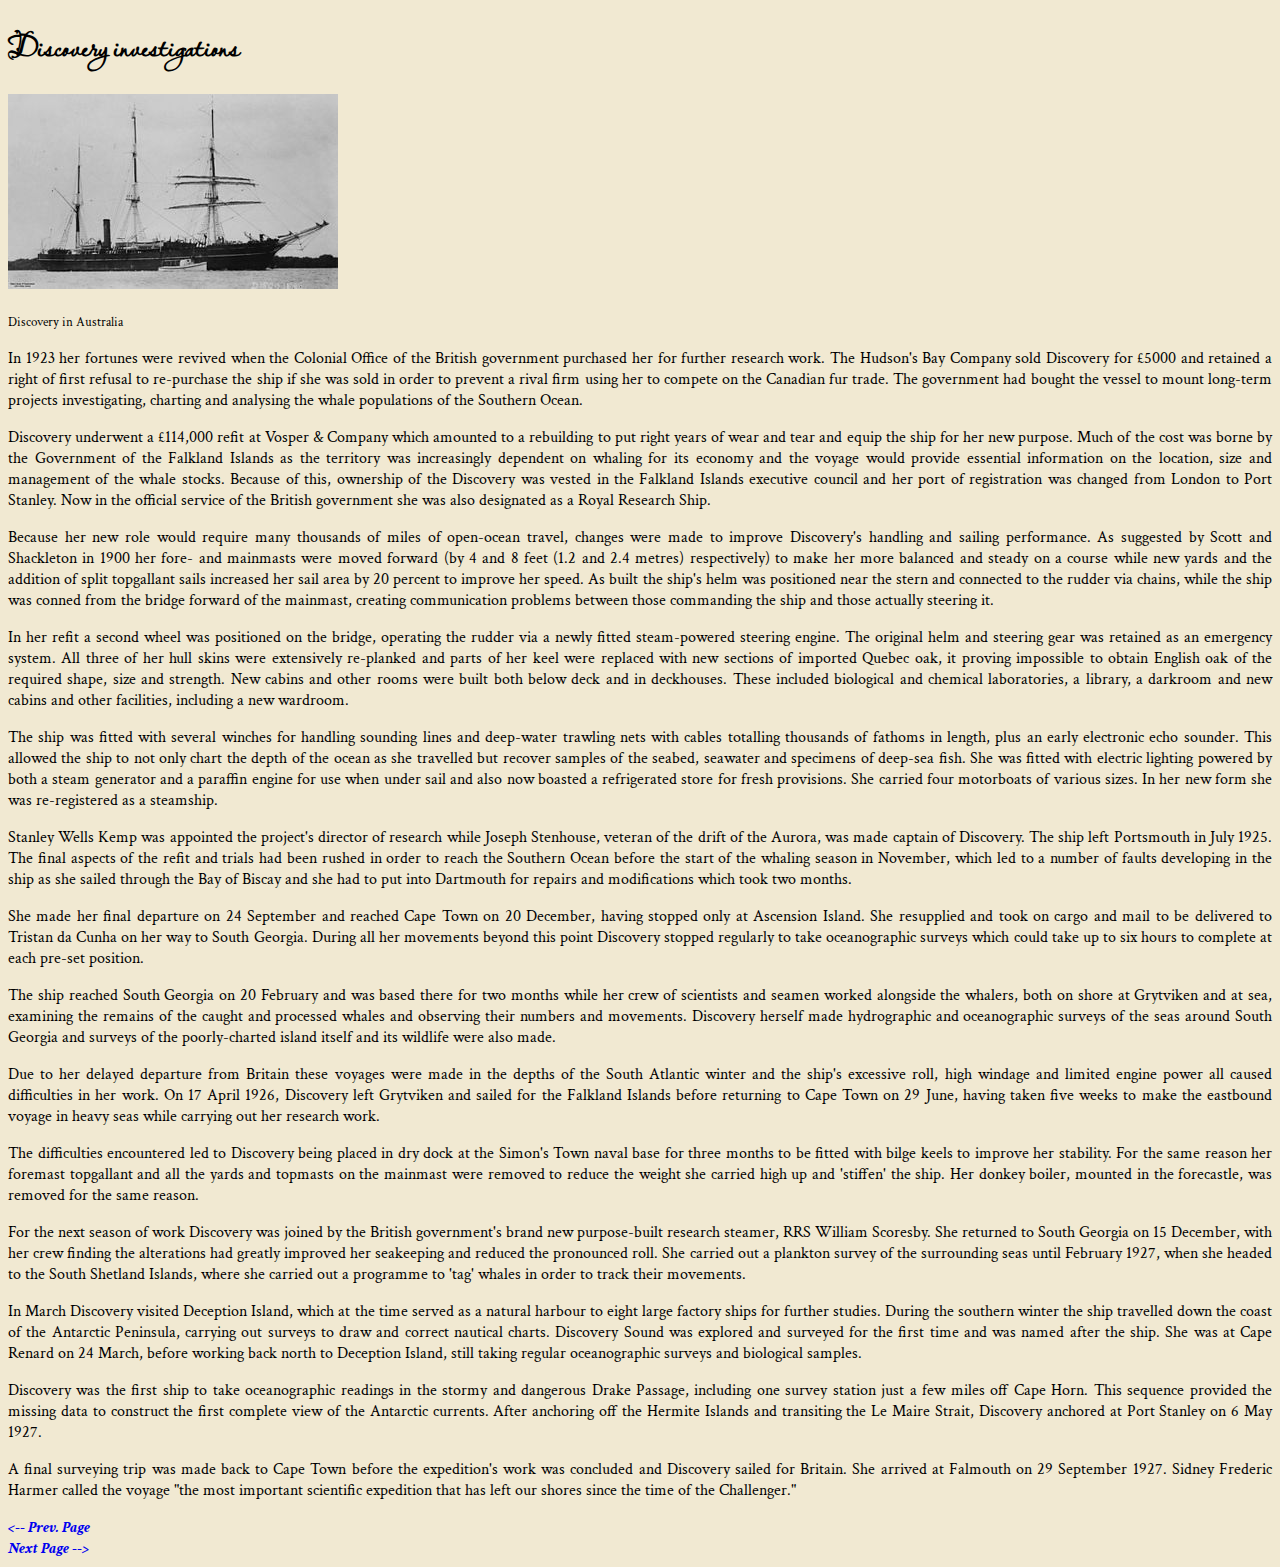
<file: investigations.html>
<!DOCTYPE html>
<html lang="en">
    <head>
        <!--Page Metadata-->
        <meta charset="UTF-8">
        <meta name="viewport" content="width=device-width, initial-scale=1">

        <title>Ocean Investigations</title>

        <!--Stylesheets-->
        <link rel="stylesheet" href="style.css">
        <link href="https://cdn.jsdelivr.net/npm/bootstrap@5.3.5/dist/css/bootstrap.min.css" rel="stylesheet"
              integrity="sha384-SgOJa3DmI69IUzQ2PVdRZhwQ+dy64/BUtbMJw1MZ8t5HZApcHrRKUc4W0kG879m7" crossorigin="anonymous">

        <!--Jquery Import-->
        <script src="https://code.jquery.com/jquery-3.3.1.js" integrity="sha256-2Kok7MbOyxpgUVvAk/HJ2jigOSYS2auK4Pfzbm7uH60="
                crossorigin="anonymous">
        </script>

        <!--JS for loading Header/Footer-->
        <script>
            $(function () {
                $("#header").load("header.html");
                $("#footer").load("footer.html");
            });
        </script>
    </head>

    <body>
        <!--load Header-->
        <header id="header" class="sticky-top"></header>

        <!--Page Content-->
        <main>
            <div class="container p-3">
                <div class="row justify-content-center">
                    <div class="col-12 text-center">
                        <h1>Discovery investigations</h1>
                    </div>
                </div>

                <div class="row justify-content-center mt-3">
                    <div class="col-md-4 text-center align-self-center">
                        <img src="img/Discovery-Australia.jpg" class="img-responsive rounded" alt="Discovery in Australia">
                        <p  class="text-center"><small>Discovery in Australia</small></p>
                    </div>

                    <div class="col-md-8 text-center">
                        <p>
                            In 1923 her fortunes were revived when the Colonial Office of the British government purchased her for further research work. The Hudson's Bay Company sold Discovery for £5000 and retained a right of first refusal to re-purchase the ship if she was sold in order to prevent a rival firm using her to compete on the Canadian fur trade. The government had bought the vessel to mount long-term projects investigating, charting and analysing the whale populations of the Southern Ocean.
                        </p>

                        <p>
                            Discovery underwent a £114,000 refit at Vosper & Company which amounted to a rebuilding to put right years of wear and tear and equip the ship for her new purpose. Much of the cost was borne by the Government of the Falkland Islands as the territory was increasingly dependent on whaling for its economy and the voyage would provide essential information on the location, size and management of the whale stocks. Because of this, ownership of the Discovery was vested in the Falkland Islands executive council and her port of registration was changed from London to Port Stanley. Now in the official service of the British government she was also designated as a Royal Research Ship.
                        </p>
                    </div>
                </div>

                <div class="row justify-content-center">
                    <div class="col-12 text-center">
                        <p>
                            Because her new role would require many thousands of miles of open-ocean travel, changes were made to improve Discovery's handling and sailing performance. As suggested by Scott and Shackleton in 1900 her fore- and mainmasts were moved forward (by 4 and 8 feet (1.2 and 2.4 metres) respectively) to make her more balanced and steady on a course while new yards and the addition of split topgallant sails increased her sail area by 20 percent to improve her speed. As built the ship's helm was positioned near the stern and connected to the rudder via chains, while the ship was conned from the bridge forward of the mainmast, creating communication problems between those commanding the ship and those actually steering it.
                        </p>

                        <p>
                            In her refit a second wheel was positioned on the bridge, operating the rudder via a newly fitted steam-powered steering engine. The original helm and steering gear was retained as an emergency system. All three of her hull skins were extensively re-planked and parts of her keel were replaced with new sections of imported Quebec oak, it proving impossible to obtain English oak of the required shape, size and strength. New cabins and other rooms were built both below deck and in deckhouses. These included biological and chemical laboratories, a library, a darkroom and new cabins and other facilities, including a new wardroom.
                        </p>

                        <p>
                            The ship was fitted with several winches for handling sounding lines and deep-water trawling nets with cables totalling thousands of fathoms in length, plus an early electronic echo sounder. This allowed the ship to not only chart the depth of the ocean as she travelled but recover samples of the seabed, seawater and specimens of deep-sea fish. She was fitted with electric lighting powered by both a steam generator and a paraffin engine for use when under sail and also now boasted a refrigerated store for fresh provisions. She carried four motorboats of various sizes. In her new form she was re-registered as a steamship.
                        </p>

                        <p>
                            Stanley Wells Kemp was appointed the project's director of research while Joseph Stenhouse, veteran of the drift of the Aurora, was made captain of Discovery. The ship left Portsmouth in July 1925. The final aspects of the refit and trials had been rushed in order to reach the Southern Ocean before the start of the whaling season in November, which led to a number of faults developing in the ship as she sailed through the Bay of Biscay and she had to put into Dartmouth for repairs and modifications which took two months.
                        </p>

                        <p>
                            She made her final departure on 24 September and reached Cape Town on 20 December, having stopped only at Ascension Island. She resupplied and took on cargo and mail to be delivered to Tristan da Cunha on her way to South Georgia. During all her movements beyond this point Discovery stopped regularly to take oceanographic surveys which could take up to six hours to complete at each pre-set position.
                        </p>

                        <p>
                            The ship reached South Georgia on 20 February and was based there for two months while her crew of scientists and seamen worked alongside the whalers, both on shore at Grytviken and at sea, examining the remains of the caught and processed whales and observing their numbers and movements. Discovery herself made hydrographic and oceanographic surveys of the seas around South Georgia and surveys of the poorly-charted island itself and its wildlife were also made.
                        </p>

                        <p>
                            Due to her delayed departure from Britain these voyages were made in the depths of the South Atlantic winter and the ship's excessive roll, high windage and limited engine power all caused difficulties in her work. On 17 April 1926, Discovery left Grytviken and sailed for the Falkland Islands before returning to Cape Town on 29 June, having taken five weeks to make the eastbound voyage in heavy seas while carrying out her research work.
                        </p>

                        <p>
                            The difficulties encountered led to Discovery being placed in dry dock at the Simon's Town naval base for three months to be fitted with bilge keels to improve her stability. For the same reason her foremast topgallant and all the yards and topmasts on the mainmast were removed to reduce the weight she carried high up and 'stiffen' the ship. Her donkey boiler, mounted in the forecastle, was removed for the same reason.
                        </p>

                        <p>
                            For the next season of work Discovery was joined by the British government's brand new purpose-built research steamer, RRS William Scoresby. She returned to South Georgia on 15 December, with her crew finding the alterations had greatly improved her seakeeping and reduced the pronounced roll. She carried out a plankton survey of the surrounding seas until February 1927, when she headed to the South Shetland Islands, where she carried out a programme to 'tag' whales in order to track their movements.
                        </p>

                        <p>
                            In March Discovery visited Deception Island, which at the time served as a natural harbour to eight large factory ships for further studies. During the southern winter the ship travelled down the coast of the Antarctic Peninsula, carrying out surveys to draw and correct nautical charts. Discovery Sound was explored and surveyed for the first time and was named after the ship. She was at Cape Renard on 24 March, before working back north to Deception Island, still taking regular oceanographic surveys and biological samples.
                        </p>

                        <p>
                            Discovery was the first ship to take oceanographic readings in the stormy and dangerous Drake Passage, including one survey station just a few miles off Cape Horn. This sequence provided the missing data to construct the first complete view of the Antarctic currents. After anchoring off the Hermite Islands and transiting the Le Maire Strait, Discovery anchored at Port Stanley on 6 May 1927.
                        </p>

                        <p>
                            A final surveying trip was made back to Cape Town before the expedition's work was concluded and Discovery sailed for Britain. She arrived at Falmouth on 29 September 1927. Sidney Frederic Harmer called the voyage "the most important scientific expedition that has left our shores since the time of the Challenger."
                        </p>
                    </div>
                </div>

                <div class="row align-items-center mt-3">
                    <div class="col-6 text-center fs-2">
                        <a href="inbetween.html"><-- Prev. Page</a>
                    </div>

                    <div class="col-6 text-center fs-2">
                        <a href="BANZARE.html">Next Page --></a>
                    </div>
                </div>
            </div>
        </main>

        <!--load Footer-->
        <footer id="footer"></footer>

        <!--Bootstrap JS-->
        <script src="https://cdn.jsdelivr.net/npm/bootstrap@5.3.5/dist/js/bootstrap.bundle.min.js"
                   integrity="sha384-k6d4wzSIapyDyv1kpU366/PK5hCdSbCRGRCMv+eplOQJWyd1fbcAu9OCUj5zNLiq"
                   crossorigin="anonymous"></script>
    </body>
</html>
</file>
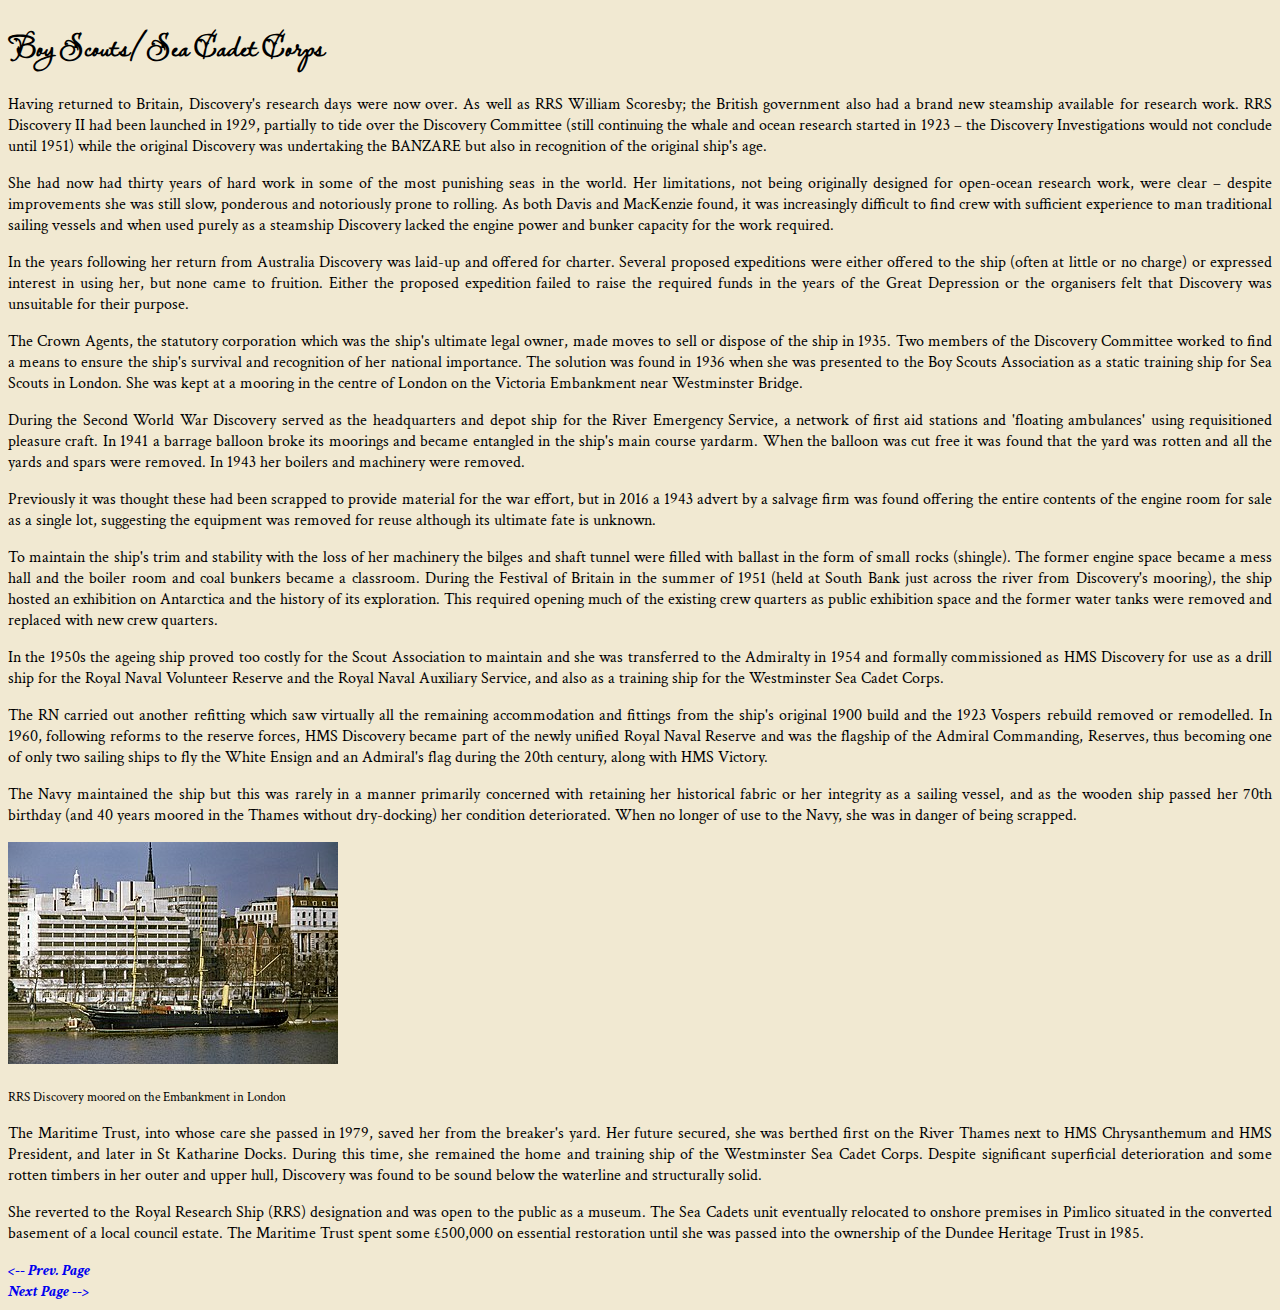
<file: london.html>
<!DOCTYPE html>
<html lang="en">
    <head>
        <!--Page Metadata-->
        <meta charset="UTF-8">
        <meta name="viewport" content="width=device-width, initial-scale=1">

        <title>After the Adventures</title>

        <!--Stylesheets-->
        <link rel="stylesheet" href="style.css">
        <link href="https://cdn.jsdelivr.net/npm/bootstrap@5.3.5/dist/css/bootstrap.min.css" rel="stylesheet"
              integrity="sha384-SgOJa3DmI69IUzQ2PVdRZhwQ+dy64/BUtbMJw1MZ8t5HZApcHrRKUc4W0kG879m7" crossorigin="anonymous">

        <!--Jquery Import-->
        <script src="https://code.jquery.com/jquery-3.3.1.js" integrity="sha256-2Kok7MbOyxpgUVvAk/HJ2jigOSYS2auK4Pfzbm7uH60="
                crossorigin="anonymous">
        </script>

        <!--JS for loading Header/Footer-->
        <script>
            $(function () {
                $("#header").load("header.html");
                $("#footer").load("footer.html");
            });
        </script>
    </head>

    <body>
        <!--load Header-->
        <header id="header" class="sticky-top"></header>

        <!--Page Content-->
        <main>
            <div class="container p-3">
                <div class="row justify-content-center">
                    <div class="col-12 text-center">
                        <h1>Boy Scouts/Sea Cadet Corps</h1>
                    </div>
                </div>

                <div class="row justify-content-center">
                    <div class="col-12 text-center">
                        <p>
                            Having returned to Britain, Discovery's research days were now over. As well as RRS William Scoresby; the British government also had a brand new steamship available for research work. RRS Discovery II had been launched in 1929, partially to tide over the Discovery Committee (still continuing the whale and ocean research started in 1923 – the Discovery Investigations would not conclude until 1951) while the original Discovery was undertaking the BANZARE but also in recognition of the original ship's age.
                        </p>

                        <p>
                            She had now had thirty years of hard work in some of the most punishing seas in the world. Her limitations, not being originally designed for open-ocean research work, were clear – despite improvements she was still slow, ponderous and notoriously prone to rolling. As both Davis and MacKenzie found, it was increasingly difficult to find crew with sufficient experience to man traditional sailing vessels and when used purely as a steamship Discovery lacked the engine power and bunker capacity for the work required.
                        </p>

                        <p>
                            In the years following her return from Australia Discovery was laid-up and offered for charter. Several proposed expeditions were either offered to the ship (often at little or no charge) or expressed interest in using her, but none came to fruition. Either the proposed expedition failed to raise the required funds in the years of the Great Depression or the organisers felt that Discovery was unsuitable for their purpose.
                        </p>

                        <p>
                            The Crown Agents, the statutory corporation which was the ship's ultimate legal owner, made moves to sell or dispose of the ship in 1935. Two members of the Discovery Committee worked to find a means to ensure the ship's survival and recognition of her national importance. The solution was found in 1936 when she was presented to the Boy Scouts Association as a static training ship for Sea Scouts in London. She was kept at a mooring in the centre of London on the Victoria Embankment near Westminster Bridge.
                        </p>

                        <p>
                            During the Second World War Discovery served as the headquarters and depot ship for the River Emergency Service, a network of first aid stations and 'floating ambulances' using requisitioned pleasure craft. In 1941 a barrage balloon broke its moorings and became entangled in the ship's main course yardarm. When the balloon was cut free it was found that the yard was rotten and all the yards and spars were removed. In 1943 her boilers and machinery were removed.
                        </p>

                        <p>
                            Previously it was thought these had been scrapped to provide material for the war effort, but in 2016 a 1943 advert by a salvage firm was found offering the entire contents of the engine room for sale as a single lot, suggesting the equipment was removed for reuse although its ultimate fate is unknown.
                        </p>

                        <p>
                            To maintain the ship's trim and stability with the loss of her machinery the bilges and shaft tunnel were filled with ballast in the form of small rocks (shingle). The former engine space became a mess hall and the boiler room and coal bunkers became a classroom. During the Festival of Britain in the summer of 1951 (held at South Bank just across the river from Discovery's mooring), the ship hosted an exhibition on Antarctica and the history of its exploration. This required opening much of the existing crew quarters as public exhibition space and the former water tanks were removed and replaced with new crew quarters.
                        </p>
                    </div>
                </div>

                <div class="row justify-content-center">
                    <div class="col-md-8 order-2 order-md-1 text-center">
                        <p>
                            In the 1950s the ageing ship proved too costly for the Scout Association to maintain and she was transferred to the Admiralty in 1954 and formally commissioned as HMS Discovery for use as a drill ship for the Royal Naval Volunteer Reserve and the Royal Naval Auxiliary Service, and also as a training ship for the Westminster Sea Cadet Corps.
                        </p>

                        <p>
                            The RN carried out another refitting which saw virtually all the remaining accommodation and fittings from the ship's original 1900 build and the 1923 Vospers rebuild removed or remodelled. In 1960, following reforms to the reserve forces, HMS Discovery became part of the newly unified Royal Naval Reserve and was the flagship of the Admiral Commanding, Reserves, thus becoming one of only two sailing ships to fly the White Ensign and an Admiral's flag during the 20th century, along with HMS Victory.
                        </p>

                        <p>
                            The Navy maintained the ship but this was rarely in a manner primarily concerned with retaining her historical fabric or her integrity as a sailing vessel, and as the wooden ship passed her 70th birthday (and 40 years moored in the Thames without dry-docking) her condition deteriorated. When no longer of use to the Navy, she was in danger of being scrapped.
                        </p>
                    </div>

                    <div class="col-md-4 order-1 order-md-2 text-center align-self-center">
                        <img class="img-responsive rounded" src="img/RRS-Discovery-in-London.jpg" alt="RRS Discovery moored on the Embankment in London">
                        <p class="text-center"><small>RRS Discovery moored on the Embankment in London</small></p>
                    </div>
                </div>

                <div class="row justify-content-center">
                    <div class="col-12 text-center">
                        <p>
                            The Maritime Trust, into whose care she passed in 1979, saved her from the breaker's yard. Her future secured, she was berthed first on the River Thames next to HMS Chrysanthemum and HMS President, and later in St Katharine Docks. During this time, she remained the home and training ship of the Westminster Sea Cadet Corps. Despite significant superficial deterioration and some rotten timbers in her outer and upper hull, Discovery was found to be sound below the waterline and structurally solid.
                        </p>

                        <p>
                            She reverted to the Royal Research Ship (RRS) designation and was open to the public as a museum. The Sea Cadets unit eventually relocated to onshore premises in Pimlico situated in the converted basement of a local council estate. The Maritime Trust spent some £500,000 on essential restoration until she was passed into the ownership of the Dundee Heritage Trust in 1985.
                        </p>
                    </div>
                </div>

                <div class="row align-items-center mt-3">
                    <div class="col-6 text-center fs-2">
                        <a href="BANZARE.html"><-- Prev. Page</a>
                    </div>

                    <div class="col-6 text-center fs-2">
                        <a href="retirement.html">Next Page --></a>
                    </div>
                </div>
            </div>
        </main>

        <!--load Footer-->
        <footer id="footer"></footer>

        <!--Bootstrap JS-->
        <script src="https://cdn.jsdelivr.net/npm/bootstrap@5.3.5/dist/js/bootstrap.bundle.min.js"
                   integrity="sha384-k6d4wzSIapyDyv1kpU366/PK5hCdSbCRGRCMv+eplOQJWyd1fbcAu9OCUj5zNLiq"
                   crossorigin="anonymous"></script>
    </body>
</html>
</file>
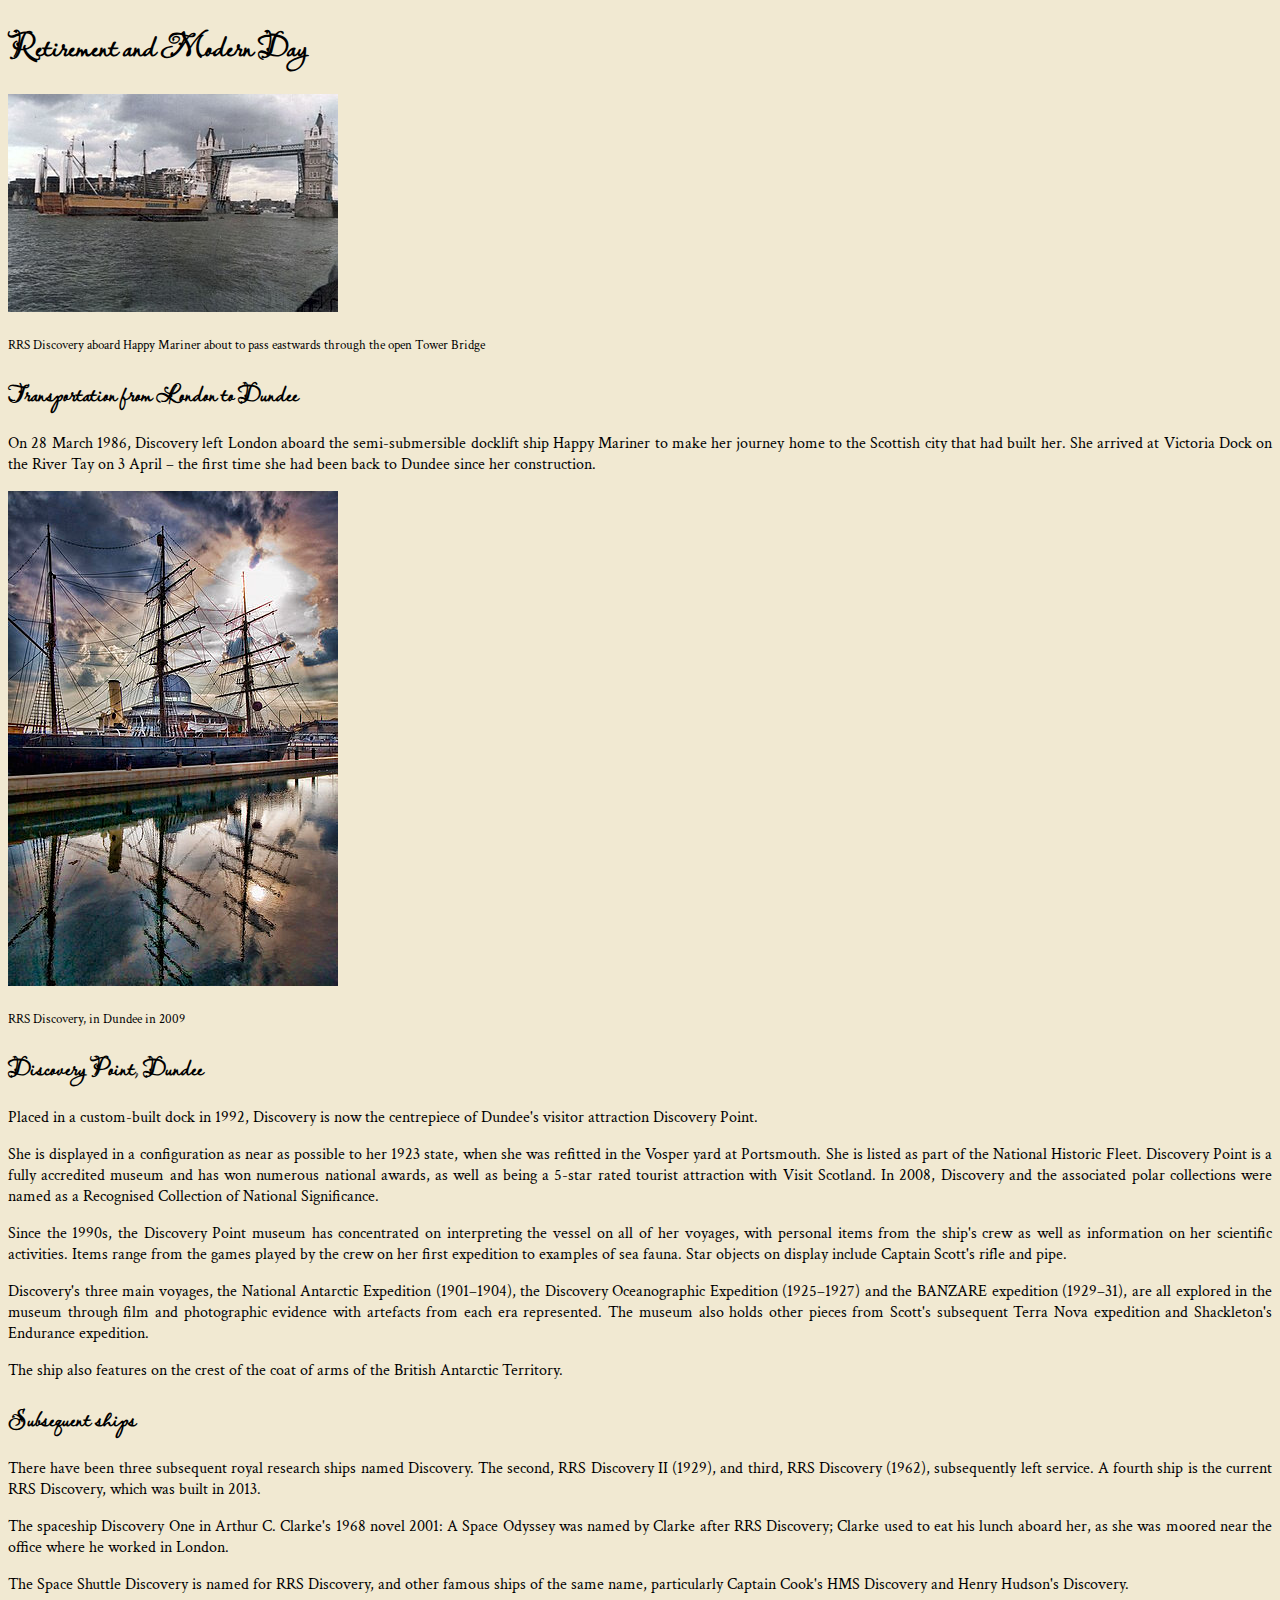
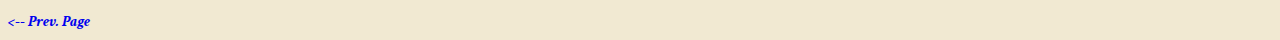
<file: retirement.html>
<!DOCTYPE html>
<html lang="en">
    <head>
        <!--Page Metadata-->
        <meta charset="UTF-8">
        <meta name="viewport" content="width=device-width, initial-scale=1">

        <title>Retirement & Modern Day</title>

        <!--Stylesheets-->
        <link rel="stylesheet" href="style.css">
        <link href="https://cdn.jsdelivr.net/npm/bootstrap@5.3.5/dist/css/bootstrap.min.css" rel="stylesheet"
              integrity="sha384-SgOJa3DmI69IUzQ2PVdRZhwQ+dy64/BUtbMJw1MZ8t5HZApcHrRKUc4W0kG879m7" crossorigin="anonymous">

        <!--Jquery Import-->
        <script src="https://code.jquery.com/jquery-3.3.1.js" integrity="sha256-2Kok7MbOyxpgUVvAk/HJ2jigOSYS2auK4Pfzbm7uH60="
                crossorigin="anonymous">
        </script>

        <!--JS for loading Header/Footer-->
        <script>
            $(function () {
                $("#header").load("header.html");
                $("#footer").load("footer.html");
            });
        </script>
    </head>

    <body>
        <!--load Header-->
        <header id="header" class="sticky-top"></header>

        <!--Page Content-->
        <main>
            <div class="container p-3">
                <div class="row justify-content-center">
                    <div class="col-12 text-center">
                        <h1>Retirement and Modern Day</h1>
                    </div>
                </div>

                <div class="row justify-content-center mt-3">
                    <div class="col-md-4 text-center align-self-center">
                        <img src="img/RRS-Discovery-aboard-Happy-Mariner.jpg" class="img-responsive rounded" alt="RRS Discovery aboard Happy Mariner about to pass eastwards through the open Tower Bridge">
                        <p class="text-center"><small>RRS Discovery aboard Happy Mariner about to pass eastwards through the open Tower Bridge</small></p>
                    </div>

                    <div class="col-md-8 text-center align-self-center">
                        <h2>Transportation from London to Dundee</h2>

                        <p>
                            On 28 March 1986, Discovery left London aboard the semi-submersible docklift ship Happy Mariner to make her journey home to the Scottish city that had built her. She arrived at Victoria Dock on the River Tay on 3 April – the first time she had been back to Dundee since her construction.
                        </p>
                    </div>
                </div>

                <div class="row justify-content-center mt-3">
                    <div class="col-md-4 order-1 order-md-2 text-center align-self-center">
                        <img src="img/RRS-Discovery-Dundee.jpg" class="img-responsive rounded" alt="RRS Discovery, in Dundee in 2009">
                        <p class="text-center"><small>RRS Discovery, in Dundee in 2009</small></p>
                    </div>

                    <div class="col-md-8 order-2 order-md-1 text-center align-self-center">
                        <h2>Discovery Point, Dundee</h2>

                        <p>
                            Placed in a custom-built dock in 1992, Discovery is now the centrepiece of Dundee's visitor attraction Discovery Point.
                        </p>

                        <p>
                            She is displayed in a configuration as near as possible to her 1923 state, when she was refitted in the Vosper yard at Portsmouth. She is listed as part of the National Historic Fleet. Discovery Point is a fully accredited museum and has won numerous national awards, as well as being a 5-star rated tourist attraction with Visit Scotland. In 2008, Discovery and the associated polar collections were named as a Recognised Collection of National Significance.
                        </p>

                        <p>
                            Since the 1990s, the Discovery Point museum has concentrated on interpreting the vessel on all of her voyages, with personal items from the ship's crew as well as information on her scientific activities. Items range from the games played by the crew on her first expedition to examples of sea fauna. Star objects on display include Captain Scott's rifle and pipe.
                        </p>

                        <p>
                            Discovery's three main voyages, the National Antarctic Expedition (1901–1904), the Discovery Oceanographic Expedition (1925–1927) and the BANZARE expedition (1929–31), are all explored in the museum through film and photographic evidence with artefacts from each era represented. The museum also holds other pieces from Scott's subsequent Terra Nova expedition and Shackleton's Endurance expedition.
                        </p>

                        <p>
                            The ship also features on the crest of the coat of arms of the British Antarctic Territory.
                        </p>
                    </div>
                </div>

                <div class="row justify-content-center mt-3">
                    <div class="col-12 text-center align-self-center">
                        <h2>Subsequent ships</h2>

                        <p>
                            There have been three subsequent royal research ships named Discovery. The second, RRS Discovery II (1929), and third, RRS Discovery (1962), subsequently left service. A fourth ship is the current RRS Discovery, which was built in 2013.
                        </p>

                        <p>
                            The spaceship Discovery One in Arthur C. Clarke's 1968 novel 2001: A Space Odyssey was named by Clarke after RRS Discovery; Clarke used to eat his lunch aboard her, as she was moored near the office where he worked in London.
                        </p>

                        <p>
                            The Space Shuttle Discovery is named for RRS Discovery, and other famous ships of the same name, particularly Captain Cook's HMS Discovery and Henry Hudson's Discovery.
                        </p>
                    </div>
                </div>

                <div class="row align-items-center mt-3">
                    <div class="col-12 text-center fs-2">
                        <a href="london.html"><-- Prev. Page</a>
                    </div>
                </div>
            </div>
        </main>

        <!--load Footer-->
        <footer id="footer"></footer>

        <!--Bootstrap JS-->
        <script src="https://cdn.jsdelivr.net/npm/bootstrap@5.3.5/dist/js/bootstrap.bundle.min.js"
                   integrity="sha384-k6d4wzSIapyDyv1kpU366/PK5hCdSbCRGRCMv+eplOQJWyd1fbcAu9OCUj5zNLiq"
                   crossorigin="anonymous"></script>
    </body>
</html>
</file>
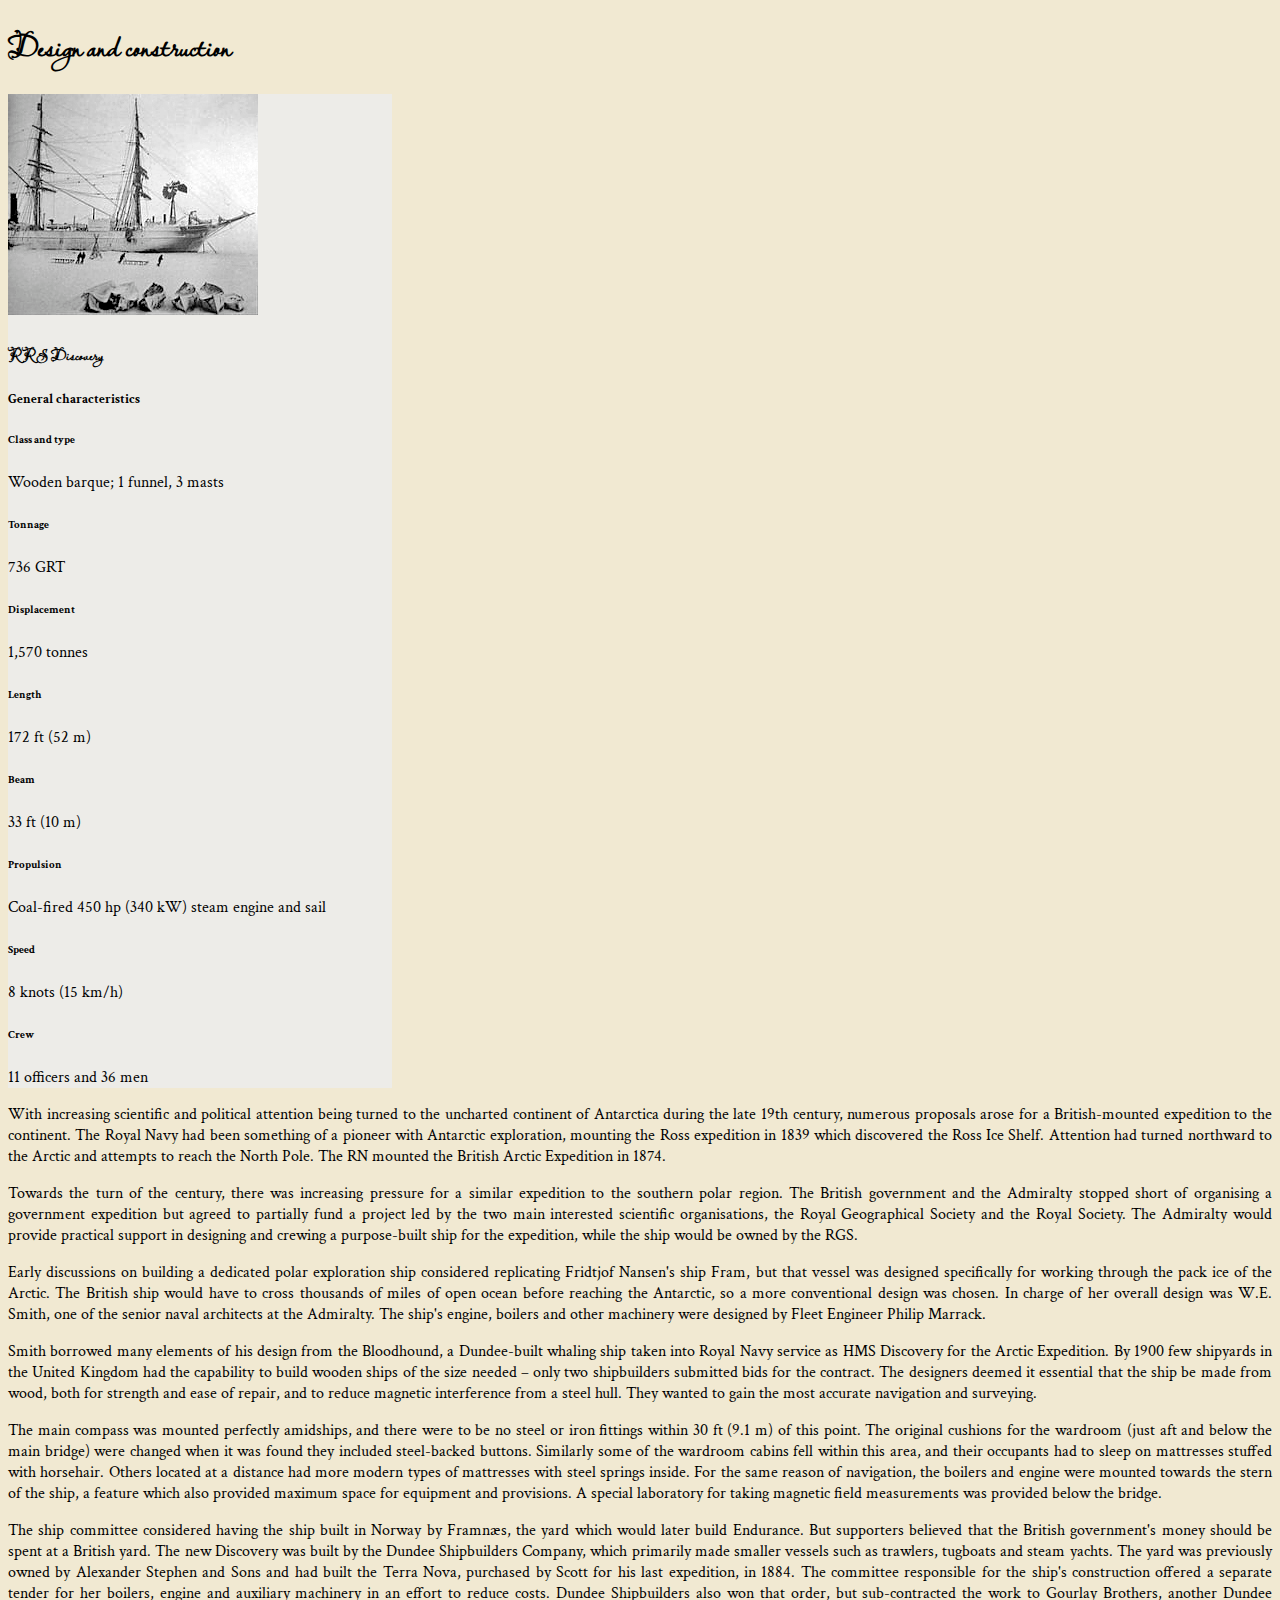
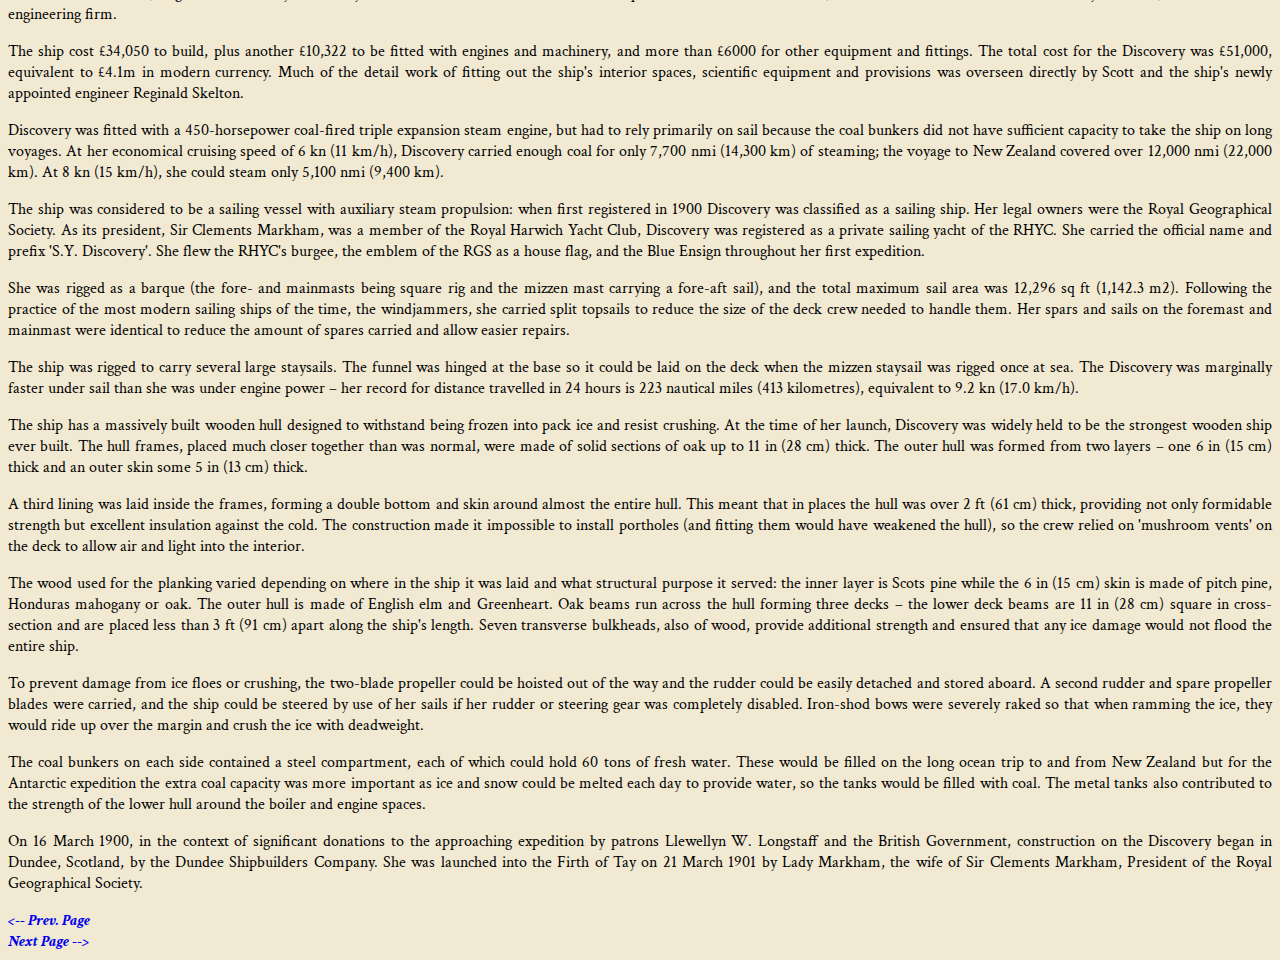
<file: specs.html>
<!DOCTYPE html>
<html lang="en">
    <head>
        <!--Page Metadata-->
        <meta charset="UTF-8">
        <meta name="viewport" content="width=device-width, initial-scale=1">

        <title>Technical Specs</title>

        <!--Stylesheets-->
        <link rel="stylesheet" href="style.css">
        <link href="https://cdn.jsdelivr.net/npm/bootstrap@5.3.5/dist/css/bootstrap.min.css" rel="stylesheet"
              integrity="sha384-SgOJa3DmI69IUzQ2PVdRZhwQ+dy64/BUtbMJw1MZ8t5HZApcHrRKUc4W0kG879m7" crossorigin="anonymous">

        <!--Jquery Import-->
        <script src="https://code.jquery.com/jquery-3.3.1.js" integrity="sha256-2Kok7MbOyxpgUVvAk/HJ2jigOSYS2auK4Pfzbm7uH60="
                crossorigin="anonymous">
        </script>

        <!--JS for loading Header/Footer-->
        <script>
            $(function () {
                $("#header").load("header.html");
                $("#footer").load("footer.html");
            });
        </script>
    </head>

    <body>
        <!--load Header-->
        <header id="header" class="sticky-top"></header>

        <!--Page Content-->
        <main>
            <div class="container p-3">
                <div class="row justify-content-center">
                    <div class="col-12 text-center">
                        <h1>Design and construction</h1>
                    </div>
                </div>

                <div class="row justify-content-center mt-3">
                    <div class="col-12 col-md-4 text-center align-self-center">
                        <div class="card mx-auto" style="width: 24rem;">
                            <img src="img/Discovery.jpg" class="card-img-top" alt="...">
                            <div class="card-body">
                                <h4 class="card-title">RRS Discovery</h4>
                                <h5 class="card-title">General characteristics</h5>

                                <div class="row">
                                    <div class="col">
                                        <h6>Class and type</h6>
                                    </div>

                                    <div class="col">
                                        <p>Wooden barque; 1 funnel, 3 masts</p>
                                    </div>
                                </div>

                                <div class="row">
                                    <div class="col">
                                        <h6>Tonnage</h6>
                                    </div>
                                    <div class="col">
                                        <p>736 GRT</p>
                                    </div>
                                </div>

                                <div class="row">
                                    <div class="col">
                                        <h6>Displacement</h6>
                                    </div>
                                    <div class="col">
                                        <p>1,570 tonnes</p>
                                    </div>
                                </div>

                                <div class="row">
                                    <div class="col">
                                        <h6>Length</h6>
                                    </div>
                                    <div class="col">
                                        <p>172 ft (52 m)</p>
                                    </div>
                                </div>

                                <div class="row">
                                    <div class="col">
                                        <h6>Beam</h6>
                                    </div>
                                    <div class="col">
                                        <p>33 ft (10 m)</p>
                                    </div>
                                </div>

                                <div class="row">
                                    <div class="col">
                                        <h6>Propulsion</h6>
                                    </div>
                                    <div class="col">
                                        <p>Coal-fired 450 hp (340 kW) steam engine and sail</p>
                                    </div>
                                </div>

                                <div class="row">
                                    <div class="col">
                                        <h6>Speed</h6>
                                    </div>
                                    <div class="col">
                                        <p>8 knots (15 km/h)</p>
                                    </div>
                                </div>

                                <div class="row">
                                    <div class="col">
                                        <h6>Crew</h6>
                                    </div>
                                    <div class="col">
                                        <p>11 officers and 36 men</p>
                                    </div>
                                </div>
                            </div>
                        </div>
                    </div>

                    <div class="col-12 col-md-8 text-center">
                        <p>
                            With increasing scientific and political attention being turned to the uncharted continent
                            of Antarctica during the late 19th century, numerous proposals arose for a British-mounted
                            expedition to the continent. The Royal Navy had been something of a pioneer with Antarctic
                            exploration, mounting the Ross expedition in 1839 which discovered the Ross Ice Shelf.
                            Attention had turned northward to the Arctic and attempts to reach the North Pole. The RN
                            mounted the British Arctic Expedition in 1874.
                        </p>

                        <p>
                            Towards the turn of the century, there was increasing pressure for a similar expedition to
                            the southern polar region. The British government and the Admiralty stopped short of
                            organising a government expedition but agreed to partially fund a project led by the two
                            main interested scientific organisations, the Royal Geographical Society and the Royal
                            Society. The Admiralty would provide practical support in designing and crewing a
                            purpose-built ship for the expedition, while the ship would be owned by the RGS.
                        </p>

                        <p>
                            Early discussions on building a dedicated polar exploration ship considered replicating
                            Fridtjof Nansen's ship Fram, but that vessel was designed specifically for working through
                            the pack ice of the Arctic. The British ship would have to cross thousands of miles of open
                            ocean before reaching the Antarctic, so a more conventional design was chosen. In charge of
                            her overall design was W.E. Smith, one of the senior naval architects at the Admiralty. The
                            ship's engine, boilers and other machinery were designed by Fleet Engineer Philip Marrack.
                        </p>

                        <p>
                            Smith borrowed many elements of his design from the Bloodhound, a Dundee-built whaling ship
                            taken into Royal Navy service as HMS Discovery for the Arctic Expedition. By 1900 few
                            shipyards in the United Kingdom had the capability to build wooden ships of the size needed
                            – only two shipbuilders submitted bids for the contract. The designers deemed it essential
                            that the ship be made from wood, both for strength and ease of repair, and to reduce
                            magnetic interference from a steel hull. They wanted to gain the most accurate navigation
                            and surveying.
                        </p>

                        <p>
                            The main compass was mounted perfectly amidships, and there were to be no steel or iron
                            fittings within 30 ft (9.1 m) of this point. The original cushions for the wardroom (just
                            aft and below the main bridge) were changed when it was found they included steel-backed
                            buttons. Similarly some of the wardroom cabins fell within this area, and their occupants
                            had to sleep on mattresses stuffed with horsehair. Others located at a distance had more
                            modern types of mattresses with steel springs inside. For the same reason of navigation, the
                            boilers and engine were mounted towards the stern of the ship, a feature which also provided
                            maximum space for equipment and provisions. A special laboratory for taking magnetic field
                            measurements was provided below the bridge.
                        </p>

                        <p>
                            The ship committee considered having the ship built in Norway by Framnæs, the yard which
                            would later build Endurance. But supporters believed that the British government's money
                            should be spent at a British yard. The new Discovery was built by the Dundee Shipbuilders
                            Company, which primarily made smaller vessels such as trawlers, tugboats and steam yachts.
                            The yard was previously owned by Alexander Stephen and Sons and had built the Terra Nova,
                            purchased by Scott for his last expedition, in 1884. The committee responsible for the
                            ship's construction offered a separate tender for her boilers, engine and auxiliary
                            machinery in an effort to reduce costs. Dundee Shipbuilders also won that order, but
                            sub-contracted the work to Gourlay Brothers, another Dundee engineering firm.
                        </p>
                    </div>
                </div>

                <div class="row justify-content-center mt-3">
                    <div class="col-12">
                        <p>
                            The ship cost £34,050 to build, plus another £10,322 to be fitted with engines and
                            machinery, and more than £6000 for other equipment and fittings. The total cost for the
                            Discovery was £51,000, equivalent to £4.1m in modern currency. Much of the detail work of
                            fitting out the ship's interior spaces, scientific equipment and provisions was overseen
                            directly by Scott and the ship's newly appointed engineer Reginald Skelton.
                        </p>

                        <p>
                            Discovery was fitted with a 450-horsepower coal-fired triple expansion steam engine, but had
                            to rely primarily on sail because the coal bunkers did not have sufficient capacity to take
                            the ship on long voyages. At her economical cruising speed of 6 kn (11 km/h), Discovery
                            carried enough coal for only 7,700 nmi (14,300 km) of steaming; the voyage to New Zealand
                            covered over 12,000 nmi (22,000 km). At 8 kn (15 km/h), she could steam only 5,100 nmi
                            (9,400 km).
                        </p>

                        <p>
                            The ship was considered to be a sailing vessel with auxiliary steam propulsion: when first
                            registered in 1900 Discovery was classified as a sailing ship. Her legal owners were the
                            Royal Geographical Society. As its president, Sir Clements Markham, was a member of the
                            Royal Harwich Yacht Club, Discovery was registered as a private sailing yacht of the RHYC.
                            She carried the official name and prefix 'S.Y. Discovery'. She flew the RHYC's burgee, the
                            emblem of the RGS as a house flag, and the Blue Ensign throughout her first expedition.
                        </p>

                        <p>
                            She was rigged as a barque (the fore- and mainmasts being square rig and the mizzen mast
                            carrying a fore-aft sail), and the total maximum sail area was 12,296 sq ft (1,142.3 m2).
                            Following the practice of the most modern sailing ships of the time, the windjammers, she
                            carried split topsails to reduce the size of the deck crew needed to handle them. Her spars
                            and sails on the foremast and mainmast were identical to reduce the amount of spares carried
                            and allow easier repairs.
                        </p>

                        <p>
                            The ship was rigged to carry several large staysails. The funnel was hinged at the base so
                            it could be laid on the deck when the mizzen staysail was rigged once at sea. The Discovery
                            was marginally faster under sail than she was under engine power – her record for distance
                            travelled in 24 hours is 223 nautical miles (413 kilometres), equivalent to 9.2 kn (17.0
                            km/h).
                        </p>

                        <p>
                            The ship has a massively built wooden hull designed to withstand being frozen into pack ice
                            and resist crushing. At the time of her launch, Discovery was widely held to be the
                            strongest wooden ship ever built. The hull frames, placed much closer together than was
                            normal, were made of solid sections of oak up to 11 in (28 cm) thick. The outer hull was
                            formed from two layers – one 6 in (15 cm) thick and an outer skin some 5 in (13 cm) thick.
                        </p>

                        <p>
                            A third lining was laid inside the frames, forming a double bottom and skin around almost
                            the entire hull. This meant that in places the hull was over 2 ft (61 cm) thick, providing
                            not only formidable strength but excellent insulation against the cold. The construction
                            made it impossible to install portholes (and fitting them would have weakened the hull), so
                            the crew relied on 'mushroom vents' on the deck to allow air and light into the interior.
                        </p>

                        <p>
                            The wood used for the planking varied depending on where in the ship it was laid and what
                            structural purpose it served: the inner layer is Scots pine while the 6 in (15 cm) skin is
                            made of pitch pine, Honduras mahogany or oak. The outer hull is made of English elm and
                            Greenheart. Oak beams run across the hull forming three decks – the lower deck beams are 11
                            in (28 cm) square in cross-section and are placed less than 3 ft (91 cm) apart along the
                            ship's length. Seven transverse bulkheads, also of wood, provide additional strength and
                            ensured that any ice damage would not flood the entire ship.
                        </p>

                        <p>
                            To prevent damage from ice floes or crushing, the two-blade propeller could be hoisted out
                            of the way and the rudder could be easily detached and stored aboard. A second rudder and
                            spare propeller blades were carried, and the ship could be steered by use of her sails if
                            her rudder or steering gear was completely disabled. Iron-shod bows were severely raked so
                            that when ramming the ice, they would ride up over the margin and crush the ice with
                            deadweight.
                        </p>

                        <p>
                            The coal bunkers on each side contained a steel compartment, each of which could hold 60
                            tons of fresh water. These would be filled on the long ocean trip to and from New Zealand
                            but for the Antarctic expedition the extra coal capacity was more important as ice and snow
                            could be melted each day to provide water, so the tanks would be filled with coal. The metal
                            tanks also contributed to the strength of the lower hull around the boiler and engine
                            spaces.
                        </p>

                        <p>
                            On 16 March 1900, in the context of significant donations to the approaching expedition by
                            patrons Llewellyn W. Longstaff and the British Government, construction on the Discovery
                            began in Dundee, Scotland, by the Dundee Shipbuilders Company. She was launched into the
                            Firth of Tay on 21 March 1901 by Lady Markham, the wife of Sir Clements Markham, President
                            of the Royal Geographical Society.
                        </p>
                    </div>
                </div>

                <div class="row align-items-center mt-3">
                    <div class="col-6 text-center fs-2">
                        <a href="index.html"><-- Prev. Page</a>
                    </div>

                    <div class="col-6 text-center fs-2">
                        <a href="BNAE.html">Next Page --></a>
                    </div>
                </div>
            </div>
        </main>

        <!--load Footer-->
        <footer id="footer"></footer>

        <!--Bootstrap JS-->
        <script src="https://cdn.jsdelivr.net/npm/bootstrap@5.3.5/dist/js/bootstrap.bundle.min.js"
                   integrity="sha384-k6d4wzSIapyDyv1kpU366/PK5hCdSbCRGRCMv+eplOQJWyd1fbcAu9OCUj5zNLiq"
                   crossorigin="anonymous"></script>
    </body>
</html>
</file>
<file: style.css>
@import url('https://fonts.googleapis.com/css2?family=Crimson+Text:ital,wght@0,400;0,600;0,700;1,400;1,600;1,700&family=Lavishly+Yours&display=swap');

/*Font Classes*/
.crimson-text-regular {
    font-family: "Crimson Text", serif;
    font-weight: 400;
    font-style: normal;
}

.crimson-text-semibold {
    font-family: "Crimson Text", serif;
    font-weight: 600;
    font-style: normal;
}

.crimson-text-bold {
    font-family: "Crimson Text", serif;
    font-weight: 700;
    font-style: normal;
}

.crimson-text-regular-italic {
    font-family: "Crimson Text", serif;
    font-weight: 400;
    font-style: italic;
}

.crimson-text-semibold-italic {
    font-family: "Crimson Text", serif;
    font-weight: 600;
    font-style: italic;
}

.crimson-text-bold-italic {
    font-family: "Crimson Text", serif;
    font-weight: 700;
    font-style: italic;
}

.lavishly-yours-regular {
    font-family: "Lavishly Yours", cursive;
    font-weight: 400;
    font-style: normal;
}

* {
    font-family: "Crimson Text", serif;
}

:is(h1, h2, h3, h4) {
    font-family: "Lavishly Yours", cursive;
}

:is(h5, h6) {
    font-weight: 700;
}

body {
    background-color: #f1e9d2 !important;
}

.card {
    background-color: #edece8 !important;
}

a:link {
    font-weight: 700;
    font-style: italic;
    text-decoration: none;
}

a:hover {
    text-decoration: underline;
}

p {
    text-align: justify;
    text-justify: inter-word;
}

.carousel {
    overflow: hidden;
}

header {
    margin: 1rem;
    top: 1rem !important;
}
</file>
